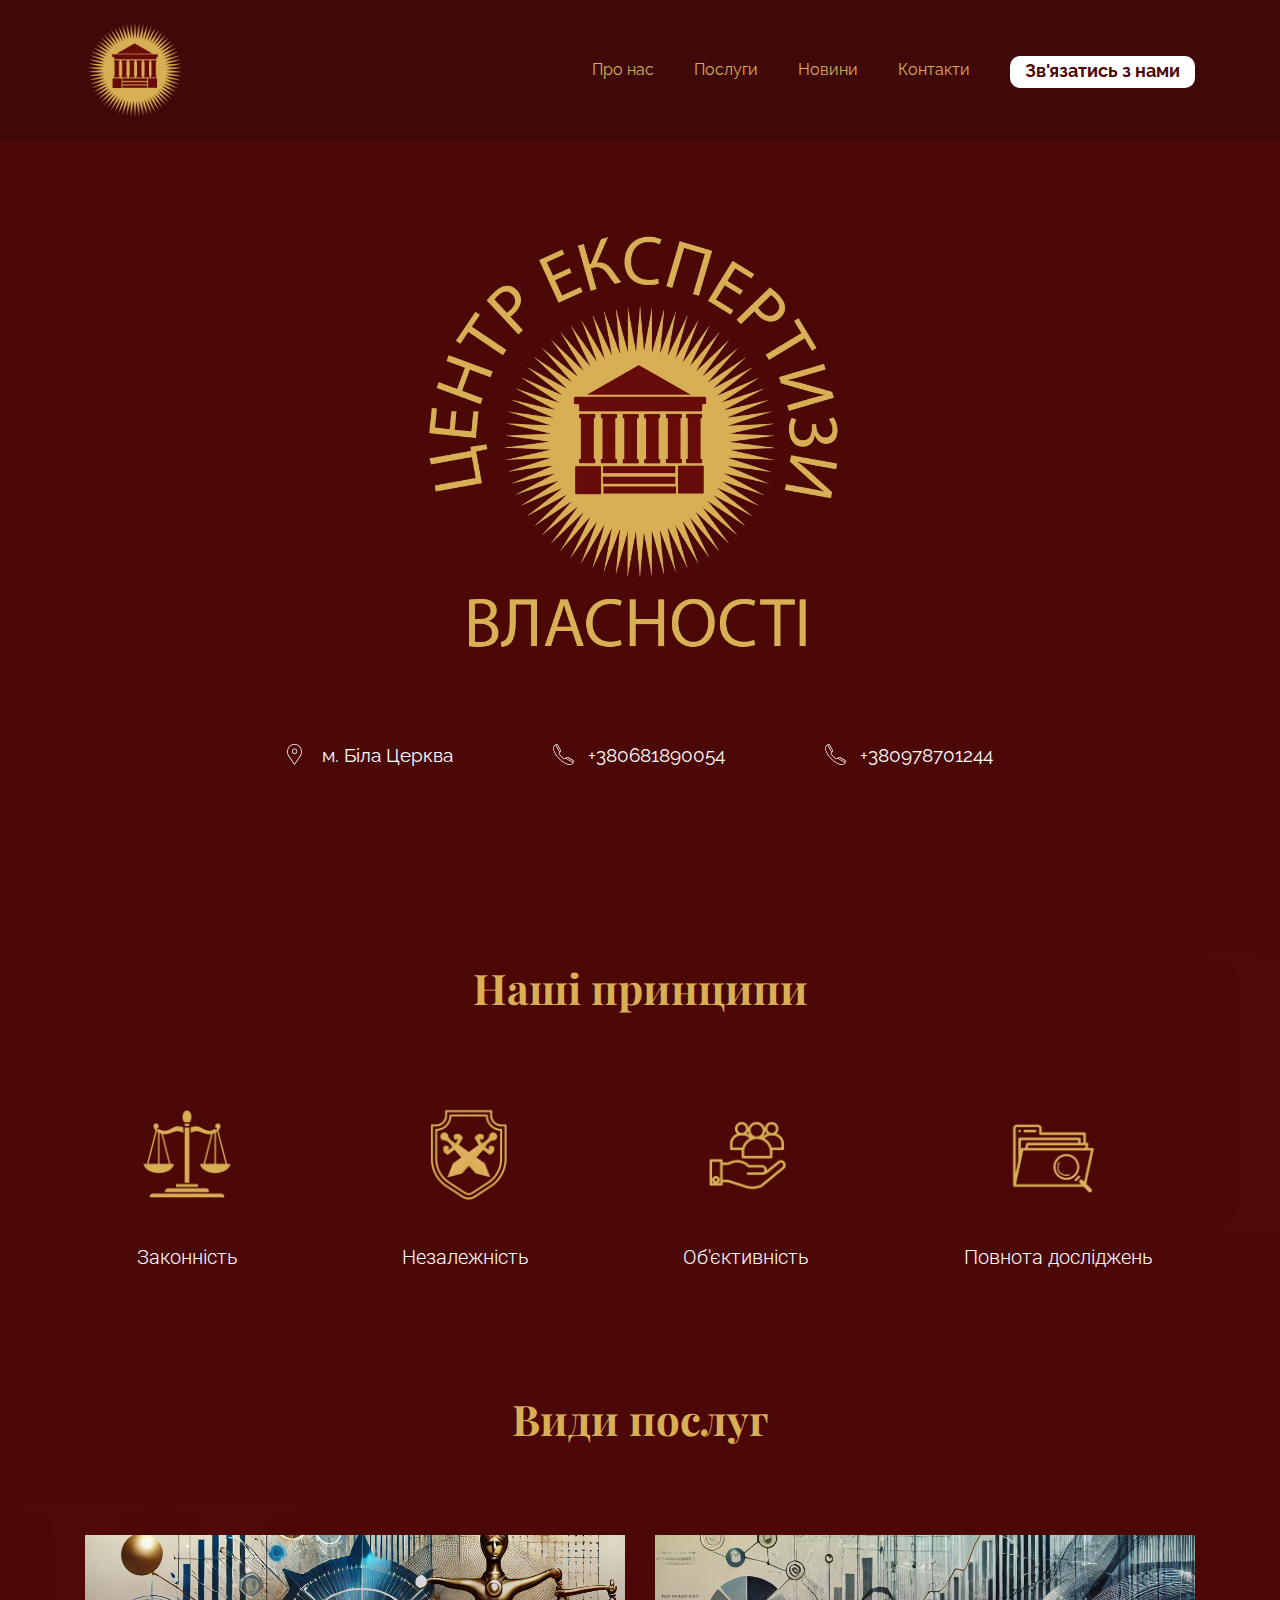
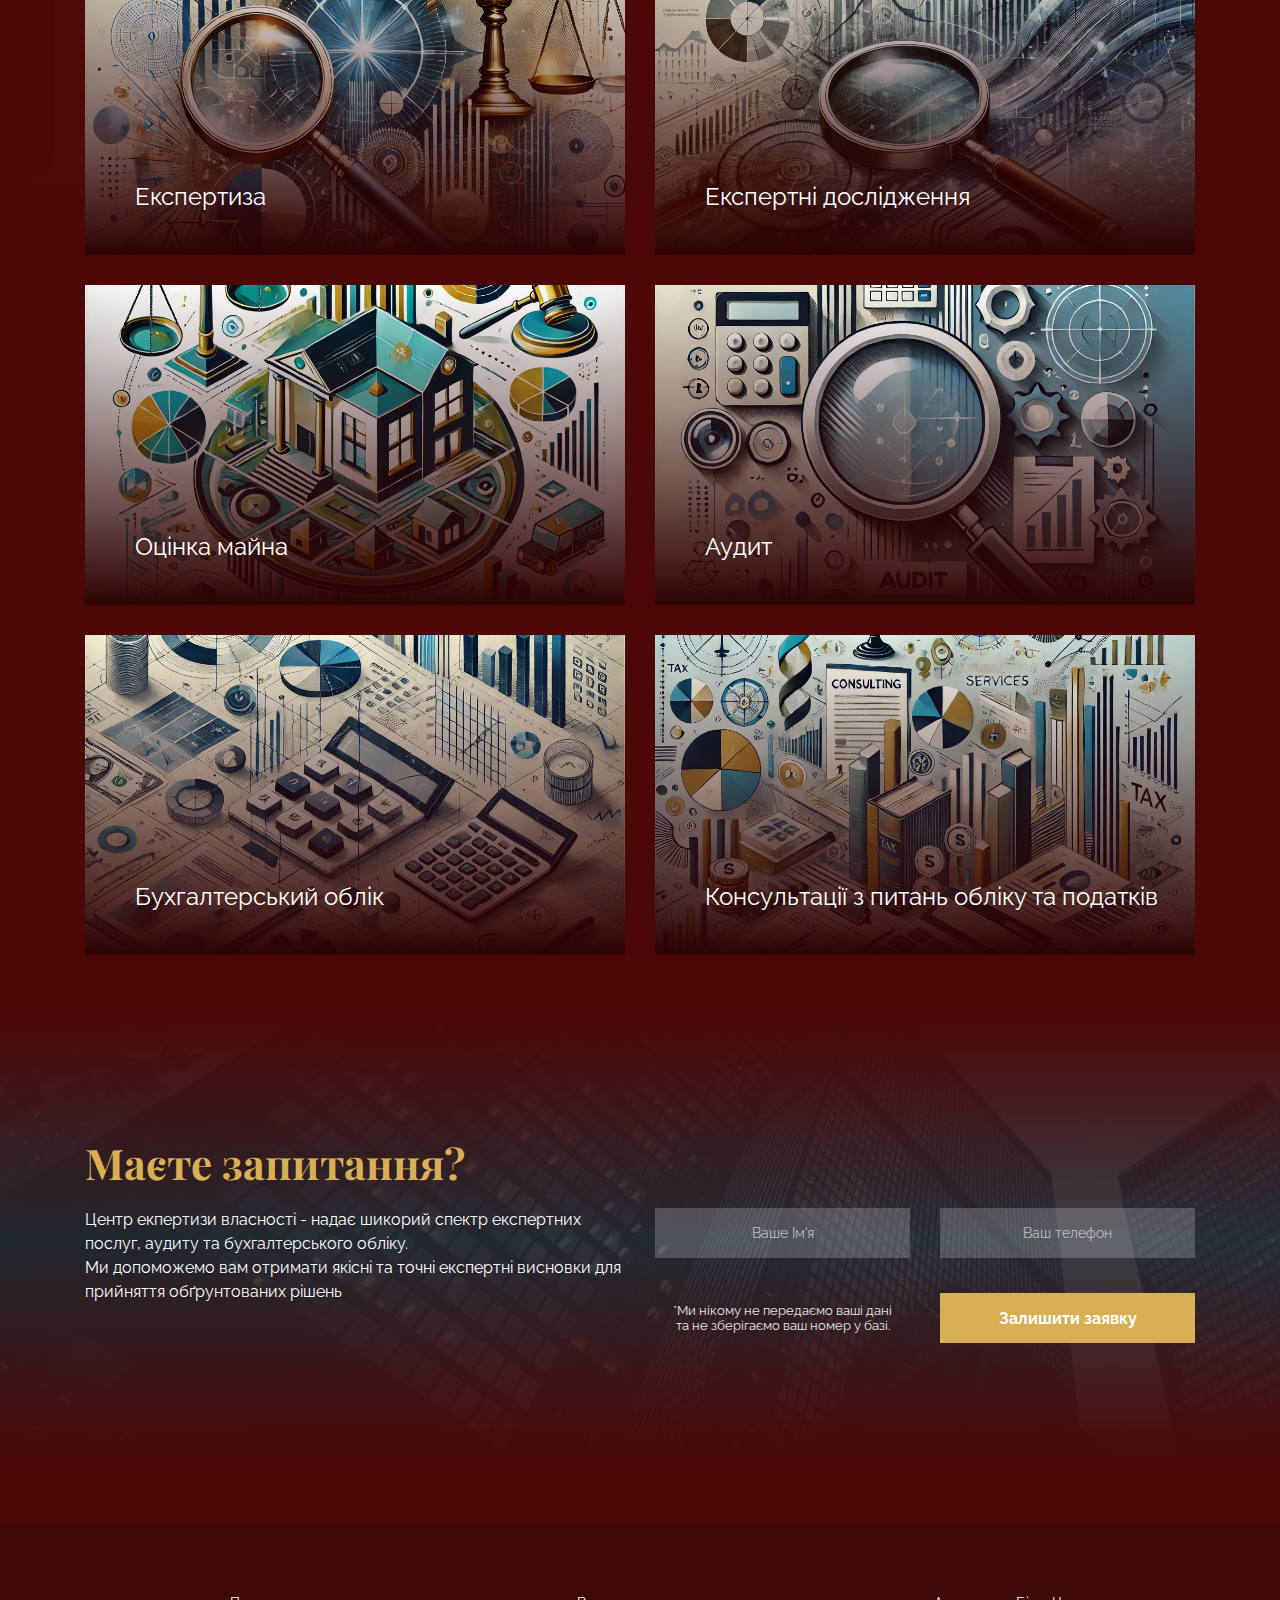
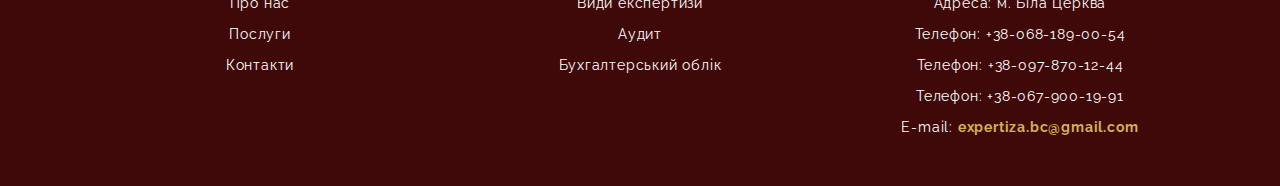
<file: index.html>
<!DOCTYPE html>
<html lang="en">

<head>
    <meta charset="UTF-8">
    <meta http-equiv="X-UA-Compatible" content="IE=edge">
    <meta name="viewport" content="width=device-width, initial-scale=1.0">
    <title>Центр екпертизи власності</title>
    <link rel="stylesheet" href="./css/main.css">
</head>

<body>
    <header class="header">
        <div class="header__top">
            <div class="container">
                <div class="header__top-content">
                    <div class="logo_block">
                        <a href="#">
                            <img class="logo" src="./img/logo-svg.svg" alt="Центр експертизи власності">
                        </a>
                        <div class="inner_logo">
                            <span>Центр</span>
                            <span>Експертизи</span>
                            <span>Власності</span>
                        </div>
                    </div>
                    <div class="header__top-nav">
                        <nav class="nav">
                            <ul class="nav-list">
                                <li class="nav__list-item">
                                    <a href="./about_us.html" class="nav__list-link">
                                        <span class="nav__list-link--styled">Про нас</span>
                                    </a>
                                </li>
                                <li class="nav__list-item">
                                    <a href="./poslugy.html" class="nav__list-link">
                                        <span class="nav__list-link--styled">Послуги</span>
                                    </a>
                                </li>
                                <li class="nav__list-item">
                                    <a href="./news.html" class="nav__list-link">
                                        <span class="nav__list-link--styled">Новини</span>
                                    </a>
                                </li>
                                <li class="nav__list-item">
                                    <a href="./contacts.html" class="nav__list-link">
                                        <span class="nav__list-link--styled">Контакти</span>
                                    </a>
                                </li>
                                <li class="nav__list-item">
                                    <a href="#contact" class="nav__list-link contact">
                                        <span class="nav__list-link--styled">Зв'язатись з нами</span>
                                    </a>
                                </li>
                            </ul>
                        </nav>
                    </div>

                    <div class="header__nav-btn">
                        <button class="nav-icon-btn">
                            <div class="nav-icon"></div>
                        </button>
                    </div>
                </div>
            </div>
        </div>
        <div class="header__title">
            <div class="container">
                <img src="./img/nheader.png" alt="" class="header__img">
            </div>
        </div>
        <div class="header__footer">
            <div class="container">
                <div class="header__footer-link">
                    <a href="#map" class="icon icon--location">
                        <span class="footer-link--styled">м. Біла Церква</span>

                    </a>
                    <a href="tel:+380681890054" class="icon icon--tel">
                        <span class="footer-link--styled">+380681890054</span></a>
                    <a href="tel:+380978701244" class="icon icon--tel">
                        <span class="footer-link--styled">+380978701244</span></a>
                </div>
            </div>
        </div>
    </header>
    <main class="main">
        <section class="benefits">
            <div class="container">
                <h2 class="benefits__title title">
                    Наші принципи
                </h2>
                <div class="benefits_content">
                    <div class="benefits_content-item">
                        <img src="./img/services/judje.png" alt="" class="benefits__item-img">
                        <p class="benefits__item-text">Законність</p>
                    </div>
                    <div class="benefits_content-item">
                        <img src="./img/services/shield1.png" alt="" class="benefits__item-img">
                        <p class="benefits__item-text">Незалежність</p>
                    </div>
                    <div class="benefits_content-item">
                        <img src="./img/services/pop.png" alt="" class="benefits__item-img">
                        <p class="benefits__item-text">Об'єктивність</p>
                    </div>
                    <div class="benefits_content-item">
                        <img src="./img/services/folder.png" alt="" class="benefits__item-img">
                        <p class="benefits__item-text">Повнота досліджень</p>
                    </div>

                </div>
            </div>
        </section>
        <section class="services">
            <div class="container">
                <h2 class="services__title title">
                    Види послуг
                </h2>
                <div class="services__cards">
                    <a href="./poslugy.html" class="card">
                        <img class="card__img" src="./img/appart/expertiza.jpg" alt="">
                        <h3 class="card__text">Експертиза</h3>
                    </a>
                    <a href="./poslugy.html#doslid" class="card">
                        <img class="card__img" src="./img/appart/ex-dos.jpg" alt="">
                        <h3 class="card__text">Експертні дослідження</h3>
                    </a>
                    <a href="./poslugy.html#tovar" class="card">
                        <img class="card__img" src="./img/appart/oc-mayno.jpg" alt="">
                        <h3 class="card__text">Оцінка майна</h3>
                    </a>
                    <a href="./poslugy.html#audit" class="card">
                        <img class="card__img" src="./img/appart/audit.jpg" alt="">
                        <h3 class="card__text">Аудит</h3>
                    </a>
                    <a href="./poslugy.html#oblik" class="card">
                        <img class="card__img" src="./img/appart/buh.jpg" alt="">
                        <h3 class="card__text">Бухгалтерський облік</h3>
                    </a>
                    <a href="./poslugy.html#consultation" class="card">
                        <img class="card__img" src="./img/appart/tax.jpg" alt="">
                        <h3 class="card__text">Консультації з питань обліку та податків</h3>
                    </a>
                </div>
            </div>
        </section>
        <section id="contact" class="cta">
            <div class="container">
                <h2 class="cta__title title">
                    Маєте запитання?
                </h2>
                <div class="cta__wrapper">
                    <div class="cta__text">Центр екпертизи власності - надає шикорий спектр експертних послуг,
                        аудиту та бухгалтерського обліку.<br>
                        Ми допоможемо вам отримати якісні та точні експертні висновки для прийняття обґрунтованих рішень
                    </div>
                    <form id="google-form" class="cta__form form">
                        <input type="text" name="name" class="form__input" placeholder="Ваше Ім'я" autocomplete="off"
                            required>
                        <input type="tel" name="phone" class="form__input" placeholder="Ваш телефон" autocomplete="off"
                            required>

                        <p class="form__privacy form__privacy--bottom">
                            *Ми нікому не передаємо ваші дані <br> та не зберігаємо ваш номер у базі.
                        </p>

                        <button type="submit" class="form__btn">Залишити заявку</button>
                    </form>
                    <div id="success-modal" class="modal" style="display: none;">
                        <div class="modal-content">
                            <p>Заявка успішно відправлена!</p>
                            <button id="close-modal">X</button>
                        </div>
                    </div>
                </div>
            </div>
        </section>
    </main>
    <footer class="footer">
        <div class="container">
            <div class="footer_content">
                <div class="footer__nav">
                    <nav>
                        <ul class="footer-nav__list">
                            <li class="footer-nav__list-item"><a href="./about_us.html"
                                    class="footer-nav__list-link">Про
                                    нас</a>
                            </li>
                            <li class="footer-nav__list-item"><a href="./poslugy.html"
                                    class="footer-nav__list-link">Послуги</a></li>
                            <li class="footer-nav__list-item"><a href="./contacts.html"
                                    class="footer-nav__list-link">Контакти</a>
                            </li>
                        </ul>
                    </nav>
                </div>
                <div class="footer__nav">
                    <nav>
                        <ul class="footer-nav__list">
                            <li class="footer-nav__list-item"><a href="./poslugy.html"
                                    class="footer-nav__list-link">Види
                                    експертизи</a></li>
                            <li class="footer-nav__list-item"><a href="./poslugy.html#audit"
                                    class="footer-nav__list-link">Аудит</a>
                            </li>
                            <li class="footer-nav__list-item"><a href="./poslugy.html#oblik"
                                    class="footer-nav__list-link">Бухгалтерський
                                    облік</a></li>
                        </ul>
                    </nav>
                </div>
                <div class="footer__address">
                    <ul class="footer-nav__list">
                        <li class="footer-nav__list-item">Адреса: м. Біла Церква</li>
                        <li class="footer-nav__list-item"><a href="tel:+380681890054"
                                class="footer-nav__list-link">Телефон: +38-068-189-00-54</a></li>
                        <li class="footer-nav__list-item"><a href="tel:+380978701244"
                                class="footer-nav__list-link">Телефон: +38-097-870-12-44</a></li>
                        <li class="footer-nav__list-item"><a href="tel:+380679001991"
                                class="footer-nav__list-link">Телефон: +38-067-900-19-91</a></li>
                        <li>E-mail: <a class="link-email"
                                href="mailto:expertiza.bc@gmail.com">expertiza.bc@gmail.com</a></li>
                    </ul>
                </div>
            </div>
        </div>
    </footer>

    <script src="./libs/phoneMask/mask.js"></script>
    <script src="./libs/phoneMask/mask_list.js"></script>
    <script src="./libs/jquery/jquery.min.js"></script>
    <script src="./js/main.js"></script>
</body>

</html>
</file>
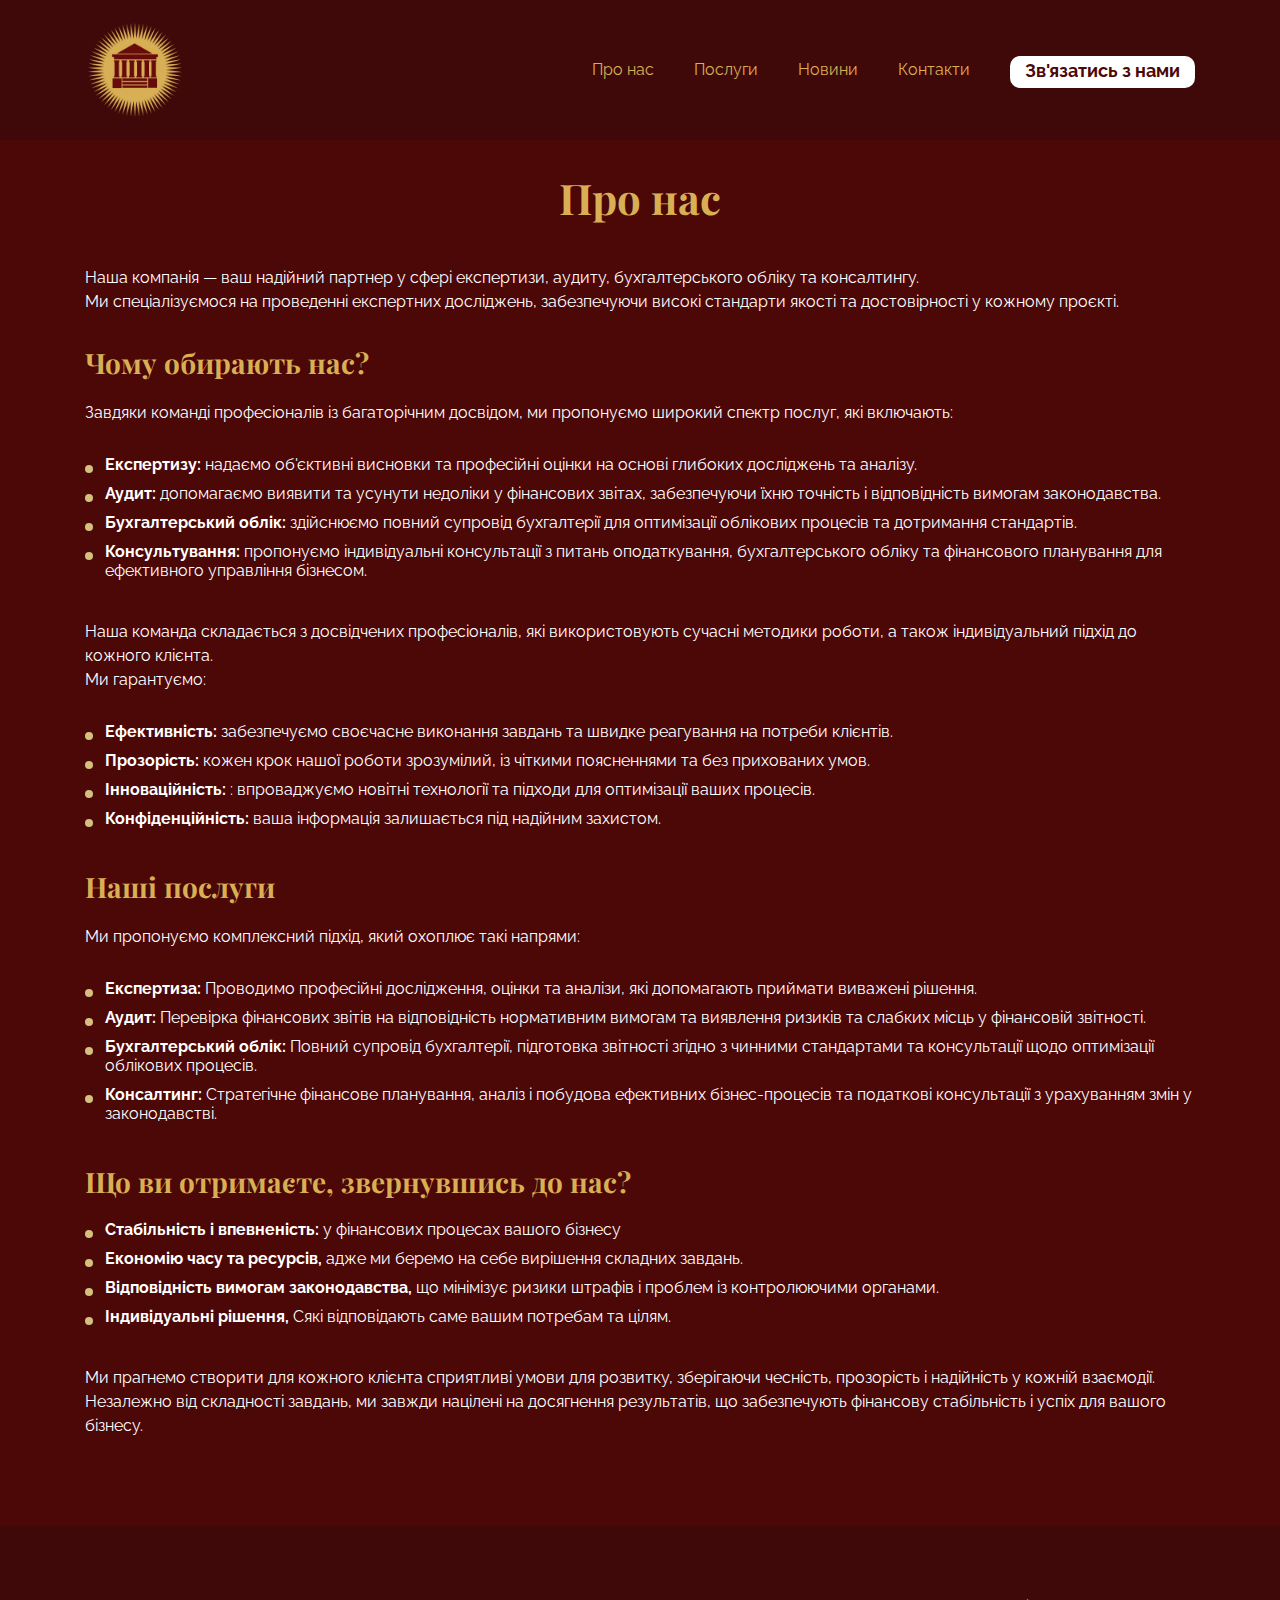
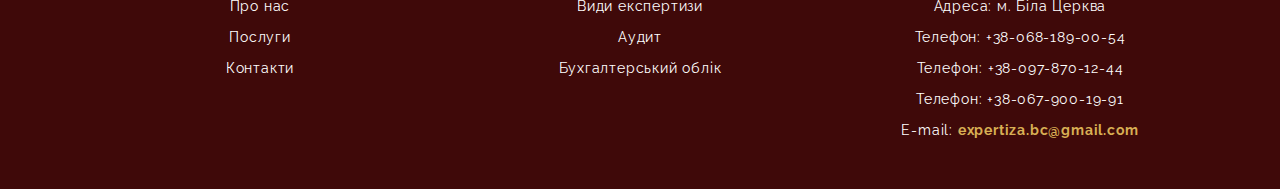
<file: about_us.html>
<!DOCTYPE html>
<html lang="en">

<head>
    <meta charset="UTF-8">
    <meta http-equiv="X-UA-Compatible" content="IE=edge">
    <meta name="viewport" content="width=device-width, initial-scale=1.0">
    <title>Центр екпертизи власності</title>
    <link rel="stylesheet" href="./css/main.css">
</head>

<body>
    <header class="header__secodary">
        <div class="header__top">
            <div class="container">
                <div class="header__top-content">
                    <div class="logo_block">
                        <a href="./index.html">
                            <img class="logo" src="./img/logo-svg.svg" alt="Центр експертизи власності">
                        </a>
                        <div class="inner_logo">
                            <span>Центр</span>
                            <span>Експертизи</span>
                            <span>Власності</span>
                        </div>
                    </div>
                    <div class="header__top-nav">
                        <nav class="nav">
                            <ul class="nav-list">
                                <li class="nav__list-item">
                                    <a href="#" class="nav__list-link">
                                        <span class="nav__list-link--styled">Про нас</span>
                                    </a>
                                </li>
                                <li class="nav__list-item">
                                    <a href="./poslugy.html" class="nav__list-link">
                                        <span class="nav__list-link--styled">Послуги</span>
                                    </a>
                                </li>
                                <li class="nav__list-item">
                                    <a href="./news.html" class="nav__list-link">
                                        <span class="nav__list-link--styled">Новини</span>
                                    </a>
                                </li>
                                <li class="nav__list-item">
                                    <a href="./contacts.html" class="nav__list-link">
                                        <span class="nav__list-link--styled">Контакти</span>
                                    </a>
                                </li>
                                <li class="nav__list-item">
                                    <a href="./index.html#contact" class="nav__list-link contact">
                                        <span class="nav__list-link--styled">Зв'язатись з нами</span>
                                    </a>
                                </li>
                            </ul>
                        </nav>
                    </div>

                    <div class="header__nav-btn">
                        <button class="nav-icon-btn">
                            <div class="nav-icon"></div>
                        </button>
                    </div>
                </div>
            </div>
        </div>
    </header>
    <main class="main">
        <section class="about_us">
            <div class="container">
                <h2 class="about_us__title title">
                    Про нас
                </h2>
                <p class="about_us__text">
                    Наша компанія — ваш надійний партнер у сфері експертизи, аудиту, бухгалтерського обліку та
                    консалтингу.
                    <br>
                    Ми спеціалізуємося на проведенні експертних досліджень, забезпечуючи високі стандарти якості та
                    достовірності у кожному проєкті.
                </p>
                <h3 class="about_us__subtitle subtitle">
                    Чому обирають нас?
                </h3>
                <p class="about_us__text">
                    Завдяки команді професіоналів із багаторічним досвідом, ми пропонуємо широкий спектр
                    послуг, які включають:
                </p>
                <ul class="about_us__list">
                    <li class="about_us__list-item"><b>Експертизу:</b> надаємо об'єктивні висновки та професійні
                        оцінки
                        на основі глибоких досліджень та аналізу.</li>
                    <li class="about_us__list-item"><b>Аудит:</b> допомагаємо виявити та усунути недоліки у
                        фінансових
                        звітах, забезпечуючи їхню точність і відповідність вимогам законодавства.</li>
                    <li class="about_us__list-item"><b>Бухгалтерський облік:</b> здійснюємо повний супровід
                        бухгалтерії
                        для оптимізації облікових процесів та дотримання стандартів.</li>
                    <li class="about_us__list-item"><b>Консультування:</b> пропонуємо індивідуальні консультації з
                        питань оподаткування, бухгалтерського обліку та фінансового планування для ефективного
                        управління бізнесом.</li>
                </ul>
                <p class="about_us__text">
                    Наша команда складається з досвідчених професіоналів, які використовують сучасні методики роботи, а
                    також індивідуальний підхід до кожного клієнта.<br>
                    Ми гарантуємо:
                </p>
                <ul class="about_us__list">
                    <li class="about_us__list-item"><b>Ефективність:</b>
                        забезпечуємо своєчасне виконання завдань та швидке реагування на потреби клієнтів.</li>
                    <li class="about_us__list-item"><b>Прозорість:</b>
                        кожен крок нашої роботи зрозумілий, із чіткими поясненнями та без прихованих умов.</li>
                    <li class="about_us__list-item"><b>Інноваційність:</b>
                        : впроваджуємо новітні технології та підходи для оптимізації ваших процесів.</li>
                    <li class="about_us__list-item"><b>Конфіденційність:</b> ваша інформація залишається під надійним
                        захистом.</li>
                </ul>


                <h3 class="about_us__subtitle subtitle">
                    Наші послуги
                </h3>
                <p class="about_us__text">
                    Ми пропонуємо комплексний підхід, який охоплює такі напрями:
                </p>
                <ul class="about_us__list">
                    <li class="about_us__list-item"><b>Експертиза:</b>
                        Проводимо професійні дослідження, оцінки та аналізи, які допомагають приймати виважені рішення.
                    </li>
                    <li class="about_us__list-item"><b>Аудит:</b>
                        Перевірка фінансових звітів на відповідність нормативним вимогам та виявлення ризиків та слабких
                        місць у фінансовій звітності.</li>
                    <li class="about_us__list-item"><b>Бухгалтерський облік:</b>
                        Повний супровід бухгалтерії, підготовка звітності згідно з чинними стандартами та консультації
                        щодо оптимізації облікових процесів.</li>
                    <li class="about_us__list-item"><b>Консалтинг:</b>
                        Стратегічне фінансове планування, аналіз і побудова ефективних бізнес-процесів та податкові
                        консультації з урахуванням змін у законодавстві.
                    </li>
                </ul>

                <h3 class="about_us__subtitle subtitle">
                    Що ви отримаєте, звернувшись до нас?
                </h3>

                <ul class="about_us__list">
                    <li class="about_us__list-item"><b>Стабільність і впевненість:</b>
                        у фінансових процесах вашого бізнесу
                    </li>
                    <li class="about_us__list-item"><b>Економію часу та ресурсів,</b>
                        адже ми беремо на себе вирішення складних завдань.</li>
                    <li class="about_us__list-item"><b>Відповідність вимогам законодавства,</b>
                        що мінімізує ризики штрафів і проблем із контролюючими органами.</li>
                    <li class="about_us__list-item"><b>Індивідуальні рішення,</b>
                        Сякі відповідають саме вашим потребам та цілям.
                    </li>
                </ul>
                <p class="about_us__text">
                    Ми прагнемо створити для кожного клієнта сприятливі умови для розвитку, зберігаючи чесність,
                    прозорість і надійність у кожній взаємодії. Незалежно від складності завдань, ми завжди націлені на
                    досягнення результатів, що забезпечують фінансову стабільність і успіх для вашого бізнесу.
                </p>
            </div>
        </section>

    </main>
    <footer class="footer">
        <div class="container">
            <div class="footer_content">
                <div class="footer__nav">
                    <nav>
                        <ul class="footer-nav__list">
                            <li class="footer-nav__list-item"><a href="./about_us.html"
                                    class="footer-nav__list-link">Про
                                    нас</a>
                            </li>
                            <li class="footer-nav__list-item"><a href="./poslugy.html"
                                    class="footer-nav__list-link">Послуги</a></li>
                            <li class="footer-nav__list-item"><a href="./contacts.html"
                                    class="footer-nav__list-link">Контакти</a>
                            </li>
                        </ul>
                    </nav>
                </div>
                <div class="footer__nav">
                    <nav>
                        <ul class="footer-nav__list">
                            <li class="footer-nav__list-item"><a href="./poslugy.html"
                                    class="footer-nav__list-link">Види
                                    експертизи</a></li>
                            <li class="footer-nav__list-item"><a href="./poslugy.html#audit"
                                    class="footer-nav__list-link">Аудит</a>
                            </li>
                            <li class="footer-nav__list-item"><a href="./poslugy.html#oblik"
                                    class="footer-nav__list-link">Бухгалтерський
                                    облік</a></li>
                        </ul>
                    </nav>
                </div>
                <div class="footer__address">
                    <ul class="footer-nav__list">
                        <li class="footer-nav__list-item">Адреса: м. Біла Церква</li>
                        <li class="footer-nav__list-item"><a href="tel:+380681890054"
                                class="footer-nav__list-link">Телефон: +38-068-189-00-54</a></li>
                        <li class="footer-nav__list-item"><a href="tel:+380978701244"
                                class="footer-nav__list-link">Телефон: +38-097-870-12-44</a></li>
                        <li class="footer-nav__list-item"><a href="tel:+380679001991"
                                class="footer-nav__list-link">Телефон: +38-067-900-19-91</a></li>
                        <li>E-mail: <a class="link-email"
                                href="mailto:expertiza.bc@gmail.com">expertiza.bc@gmail.com</a></li>
                    </ul>
                </div>
            </div>
        </div>
    </footer>
    <script src="./libs/phoneMask/mask.js"></script>
    <script src="./libs/phoneMask/mask_list.js"></script>
    <script src="./libs/jquery/jquery.min.js"></script>
    <script src="./js/main.js"></script>
</body>

</html>
</file>
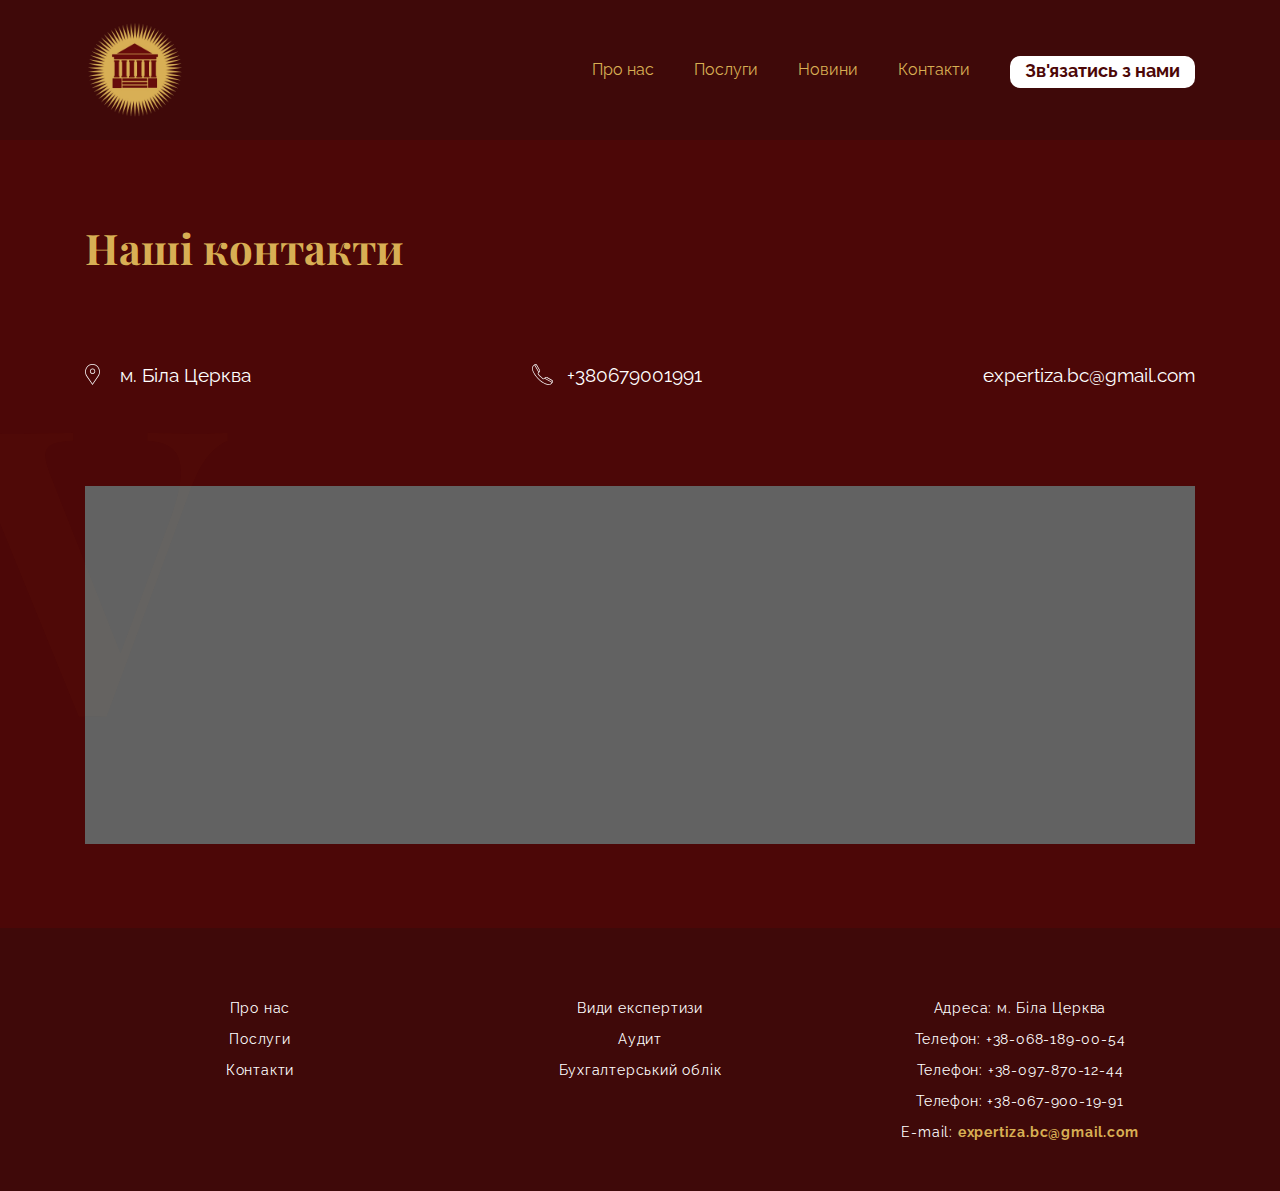
<file: contacts.html>
<!DOCTYPE html>
<html lang="en">

<head>
    <meta charset="UTF-8">
    <meta http-equiv="X-UA-Compatible" content="IE=edge">
    <meta name="viewport" content="width=device-width, initial-scale=1.0">
    <title>Центр екпертизи власності</title>
    <link rel="stylesheet" href="./css/main.css">
</head>

<body>
    <header class="header__secodary">
        <div class="header__top">
            <div class="container">
                <div class="header__top-content">
                    <div class="logo_block">
                        <a href="./index.html">
                            <img class="logo" src="./img/logo-svg.svg" alt="Центр експертизи власності">
                        </a>
                        <div class="inner_logo">
                            <span>Центр</span>
                            <span>Експертизи</span>
                            <span>Власності</span>
                        </div>
                    </div>
                    <div class="header__top-nav">
                        <nav class="nav">
                            <ul class="nav-list">
                                <li class="nav__list-item">
                                    <a href="./about_us.html" class="nav__list-link">
                                        <span class="nav__list-link--styled">Про нас</span>
                                    </a>
                                </li>
                                <li class="nav__list-item">
                                    <a href="./poslugy.html" class="nav__list-link">
                                        <span class="nav__list-link--styled">Послуги</span>
                                    </a>
                                </li>
                                <li class="nav__list-item">
                                    <a href="./news.html" class="nav__list-link">
                                        <span class="nav__list-link--styled">Новини</span>
                                    </a>
                                </li>
                                <li class="nav__list-item">
                                    <a href="#" class="nav__list-link">
                                        <span class="nav__list-link--styled">Контакти</span>
                                    </a>
                                </li>
                                <li class="nav__list-item">
                                    <a href="./index.html#contact" class="nav__list-link contact">
                                        <span class="nav__list-link--styled">Зв'язатись з нами</span>
                                    </a>
                                </li>
                            </ul>
                        </nav>
                    </div>

                    <div class="header__nav-btn">
                        <button class="nav-icon-btn">
                            <div class="nav-icon"></div>
                        </button>
                    </div>
                </div>
            </div>
        </div>
    </header>
    <main class="main">
        <section class="section-map">
            <div class="container">
                <h2 class="map__title title">Наші контакти</h2>
                <div class="map__contact">
                    <a href="#map" class="icon icon--location">
                        <span class="footer-link--styled">м. Біла Церква</span>
                    </a>
                    <a href="tel:+380679001991" class="icon icon--tel">
                        <span class="footer-link--styled">+380679001991</span>
                    </a>
                    <a href="mailto:expertiza.bc@gmail.com">
                        <span class="footer-link--styled">expertiza.bc@gmail.com</span>
                    </a>
                </div>
                <div class="map__google-map">
                    <iframe
                        src="https://www.google.com/maps/embed?pb=!1m14!1m12!1m3!1d59941.26082048112!2d30.111116096165922!3d49.79658969181661!2m3!1f0!2f0!3f0!3m2!1i1024!2i768!4f13.1!5e1!3m2!1sru!2sua!4v1732527720872!5m2!1sru!2sua"
                        style="border:0;" allowfullscreen="" loading="lazy" referrerpolicy="no-referrer-when-downgrade"
                        class="map"></iframe>
                </div>
            </div>
        </section>
    </main>
    <footer class="footer">
        <div class="container">
            <div class="footer_content">
                <div class="footer__nav">
                    <nav>
                        <ul class="footer-nav__list">
                            <li class="footer-nav__list-item"><a href="./about_us.html"
                                    class="footer-nav__list-link">Про
                                    нас</a>
                            </li>
                            <li class="footer-nav__list-item"><a href="./poslugy.html"
                                    class="footer-nav__list-link">Послуги</a></li>
                            <li class="footer-nav__list-item"><a href="./contacts.html"
                                    class="footer-nav__list-link">Контакти</a>
                            </li>
                        </ul>
                    </nav>
                </div>
                <div class="footer__nav">
                    <nav>
                        <ul class="footer-nav__list">
                            <li class="footer-nav__list-item"><a href="./poslugy.html"
                                    class="footer-nav__list-link">Види
                                    експертизи</a></li>
                            <li class="footer-nav__list-item"><a href="./poslugy.html#audit"
                                    class="footer-nav__list-link">Аудит</a>
                            </li>
                            <li class="footer-nav__list-item"><a href="./poslugy.html#oblik"
                                    class="footer-nav__list-link">Бухгалтерський
                                    облік</a></li>
                        </ul>
                    </nav>
                </div>
                <div class="footer__address">
                    <ul class="footer-nav__list">
                        <li class="footer-nav__list-item">Адреса: м. Біла Церква</li>
                        <li class="footer-nav__list-item"><a href="tel:+380681890054"
                                class="footer-nav__list-link">Телефон: +38-068-189-00-54</a></li>
                        <li class="footer-nav__list-item"><a href="tel:+380978701244"
                                class="footer-nav__list-link">Телефон: +38-097-870-12-44</a></li>
                        <li class="footer-nav__list-item"><a href="tel:+380679001991"
                                class="footer-nav__list-link">Телефон: +38-067-900-19-91</a></li>
                        <li>E-mail: <a class="link-email"
                                href="mailto:expertiza.bc@gmail.com">expertiza.bc@gmail.com</a></li>
                    </ul>
                </div>
            </div>
        </div>
    </footer>
    <script src="./libs/phoneMask/mask.js"></script>
    <script src="./libs/phoneMask/mask_list.js"></script>
    <script src="./libs/jquery/jquery.min.js"></script>
    <script src="./js/main.js"></script>
</body>

</html>
</file>
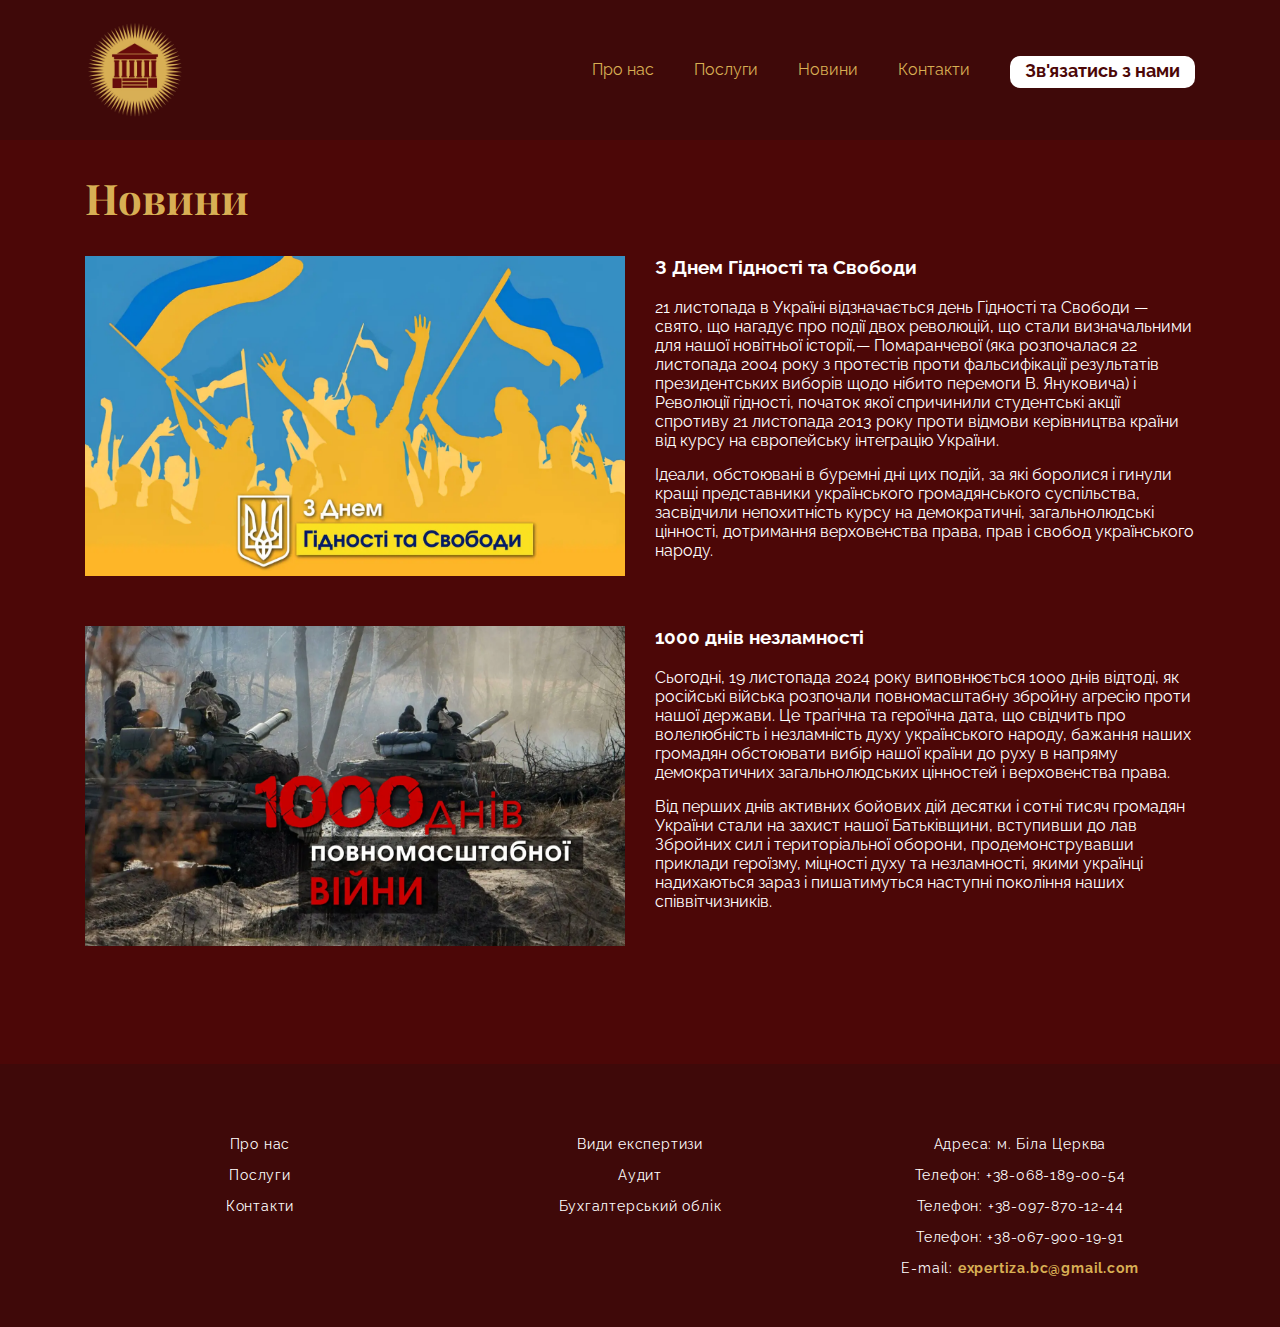
<file: news.html>
<!DOCTYPE html>
<html lang="en">

<head>
    <meta charset="UTF-8">
    <meta http-equiv="X-UA-Compatible" content="IE=edge">
    <meta name="viewport" content="width=device-width, initial-scale=1.0">
    <title>Центр екпертизи власності</title>
    <link rel="stylesheet" href="./css/main.css">
</head>

<body>
    <header class="header__secodary">
        <div class="header__top">
            <div class="container">
                <div class="header__top-content">
                    <div class="logo_block">
                        <a href="index.html">
                            <img class="logo" src="./img/logo-svg.svg" alt="Центр експертизи власності">
                        </a>
                        <div class="inner_logo">
                            <span>Центр</span>
                            <span>Експертизи</span>
                            <span>Власності</span>
                        </div>
                    </div>
                    <div class="header__top-nav">
                        <nav class="nav">
                            <ul class="nav-list">
                                <li class="nav__list-item">
                                    <a href="./about_us.html" class="nav__list-link">
                                        <span class="nav__list-link--styled">Про нас</span>
                                    </a>
                                </li>
                                <li class="nav__list-item">
                                    <a href="./poslugy.html" class="nav__list-link">
                                        <span class="nav__list-link--styled">Послуги</span>
                                    </a>
                                </li>
                                <li class="nav__list-item">
                                    <a href="#" class="nav__list-link">
                                        <span class="nav__list-link--styled">Новини</span>
                                    </a>
                                </li>
                                <li class="nav__list-item">
                                    <a href="./contacts.html" class="nav__list-link">
                                        <span class="nav__list-link--styled">Контакти</span>
                                    </a>
                                </li>
                                <li class="nav__list-item">
                                    <a href="./index.html#contact" class="nav__list-link contact">
                                        <span class="nav__list-link--styled">Зв'язатись з нами</span>
                                    </a>
                                </li>
                            </ul>
                        </nav>
                    </div>

                    <div class="header__nav-btn">
                        <button class="nav-icon-btn">
                            <div class="nav-icon"></div>
                        </button>
                    </div>
                </div>
            </div>
        </div>
    </header>
    <main class="main">
        <section class="news">
            <div class="container">
                <h1 class="news__title title">
                    Новини
                </h1>
                <div class="news__cards">
                    <div class="news__card">
                        <div class="news__card__image">
                            <img src="./img/21-11-2024.jpg" alt="Опис зображення">
                        </div>
                        <div class="news__card__text">
                            <h3 class="news__card__text--title">З Днем Гідності та Свободи</h3>
                            <p class="news__card__text--text">21 листопада в Україні відзначається день Гідності та
                                Свободи — свято, що нагадує про події двох революцій, що стали визначальними для нашої
                                новітньої історії,— Помаранчевої (яка розпочалася 22 листопада 2004 року з протестів
                                проти фальсифікації результатів президентських виборів щодо нібито перемоги В.
                                Януковича) і Революції гідності, початок якої спричинили студентські акції спротиву 21
                                листопада 2013 року проти відмови керівництва країни від курсу на європейську інтеграцію
                                України.</p>

                            <p class="news__card__text--text">Ідеали, обстоювані в буремні дні цих подій, за які
                                боролися і гинули кращі представники українського громадянського суспільства, засвідчили
                                непохитність курсу на демократичні, загальнолюдські цінності, дотримання верховенства
                                права, прав і свобод українського народу.</p>
                        </div>
                    </div>
                    <div class="news__card">
                        <div class="news__card__image">
                            <img src="./img/thos.jpg" alt="Опис зображення">
                        </div>
                        <div class="news__card__text">
                            <h3 class="news__card__text--title">1000 днів незламності</h3>
                            <p class="news__card__text--text">Сьогодні, 19 листопада 2024 року виповнюється 1000 днів
                                відтоді, як російські війська розпочали повномасштабну збройну агресію проти нашої
                                держави. Це трагічна та героїчна дата, що свідчить про волелюбність і незламність духу
                                українського народу, бажання наших громадян обстоювати вибір нашої країни до руху в
                                напряму демократичних загальнолюдських цінностей і верховенства права.</p>

                            <p class="news__card__text--text">Від перших днів активних бойових дій десятки і сотні тисяч
                                громадян України стали на захист нашої Батьківщини,
                                вступивши до лав Збройних сил і територіальної оборони, продемонструвавши приклади
                                героїзму, міцності духу та незламності, якими українці надихаються зараз і пишатимуться
                                наступні покоління наших співвітчизників.</p>
                        </div>
                    </div>
                </div>
        </section>
    </main>
    <footer class="footer">
        <div class="container">
            <div class="footer_content">
                <div class="footer__nav">
                    <nav>
                        <ul class="footer-nav__list">
                            <li class="footer-nav__list-item"><a href="./about_us.html"
                                    class="footer-nav__list-link">Про
                                    нас</a>
                            </li>
                            <li class="footer-nav__list-item"><a href="./poslugy.html"
                                    class="footer-nav__list-link">Послуги</a></li>
                            <li class="footer-nav__list-item"><a href="./contacts.html"
                                    class="footer-nav__list-link">Контакти</a>
                            </li>
                        </ul>
                    </nav>
                </div>
                <div class="footer__nav">
                    <nav>
                        <ul class="footer-nav__list">
                            <li class="footer-nav__list-item"><a href="./poslugy.html"
                                    class="footer-nav__list-link">Види
                                    експертизи</a></li>
                            <li class="footer-nav__list-item"><a href="./poslugy.html#audit"
                                    class="footer-nav__list-link">Аудит</a>
                            </li>
                            <li class="footer-nav__list-item"><a href="./poslugy.html#oblik"
                                    class="footer-nav__list-link">Бухгалтерський
                                    облік</a></li>
                        </ul>
                    </nav>
                </div>
                <div class="footer__address">
                    <ul class="footer-nav__list">
                        <li class="footer-nav__list-item">Адреса: м. Біла Церква</li>
                        <li class="footer-nav__list-item"><a href="tel:+380681890054"
                                class="footer-nav__list-link">Телефон: +38-068-189-00-54</a></li>
                        <li class="footer-nav__list-item"><a href="tel:+380978701244"
                                class="footer-nav__list-link">Телефон: +38-097-870-12-44</a></li>
                        <li class="footer-nav__list-item"><a href="tel:+380679001991"
                                class="footer-nav__list-link">Телефон: +38-067-900-19-91</a></li>
                        <li>E-mail: <a class="link-email"
                                href="mailto:expertiza.bc@gmail.com">expertiza.bc@gmail.com</a></li>
                    </ul>
                </div>
            </div>
        </div>
    </footer>
    <script src="./libs/phoneMask/mask.js"></script>
    <script src="./libs/phoneMask/mask_list.js"></script>
    <script src="./libs/jquery/jquery.min.js"></script>
    <script src="./js/main.js"></script>
</body>

</html>
</file>
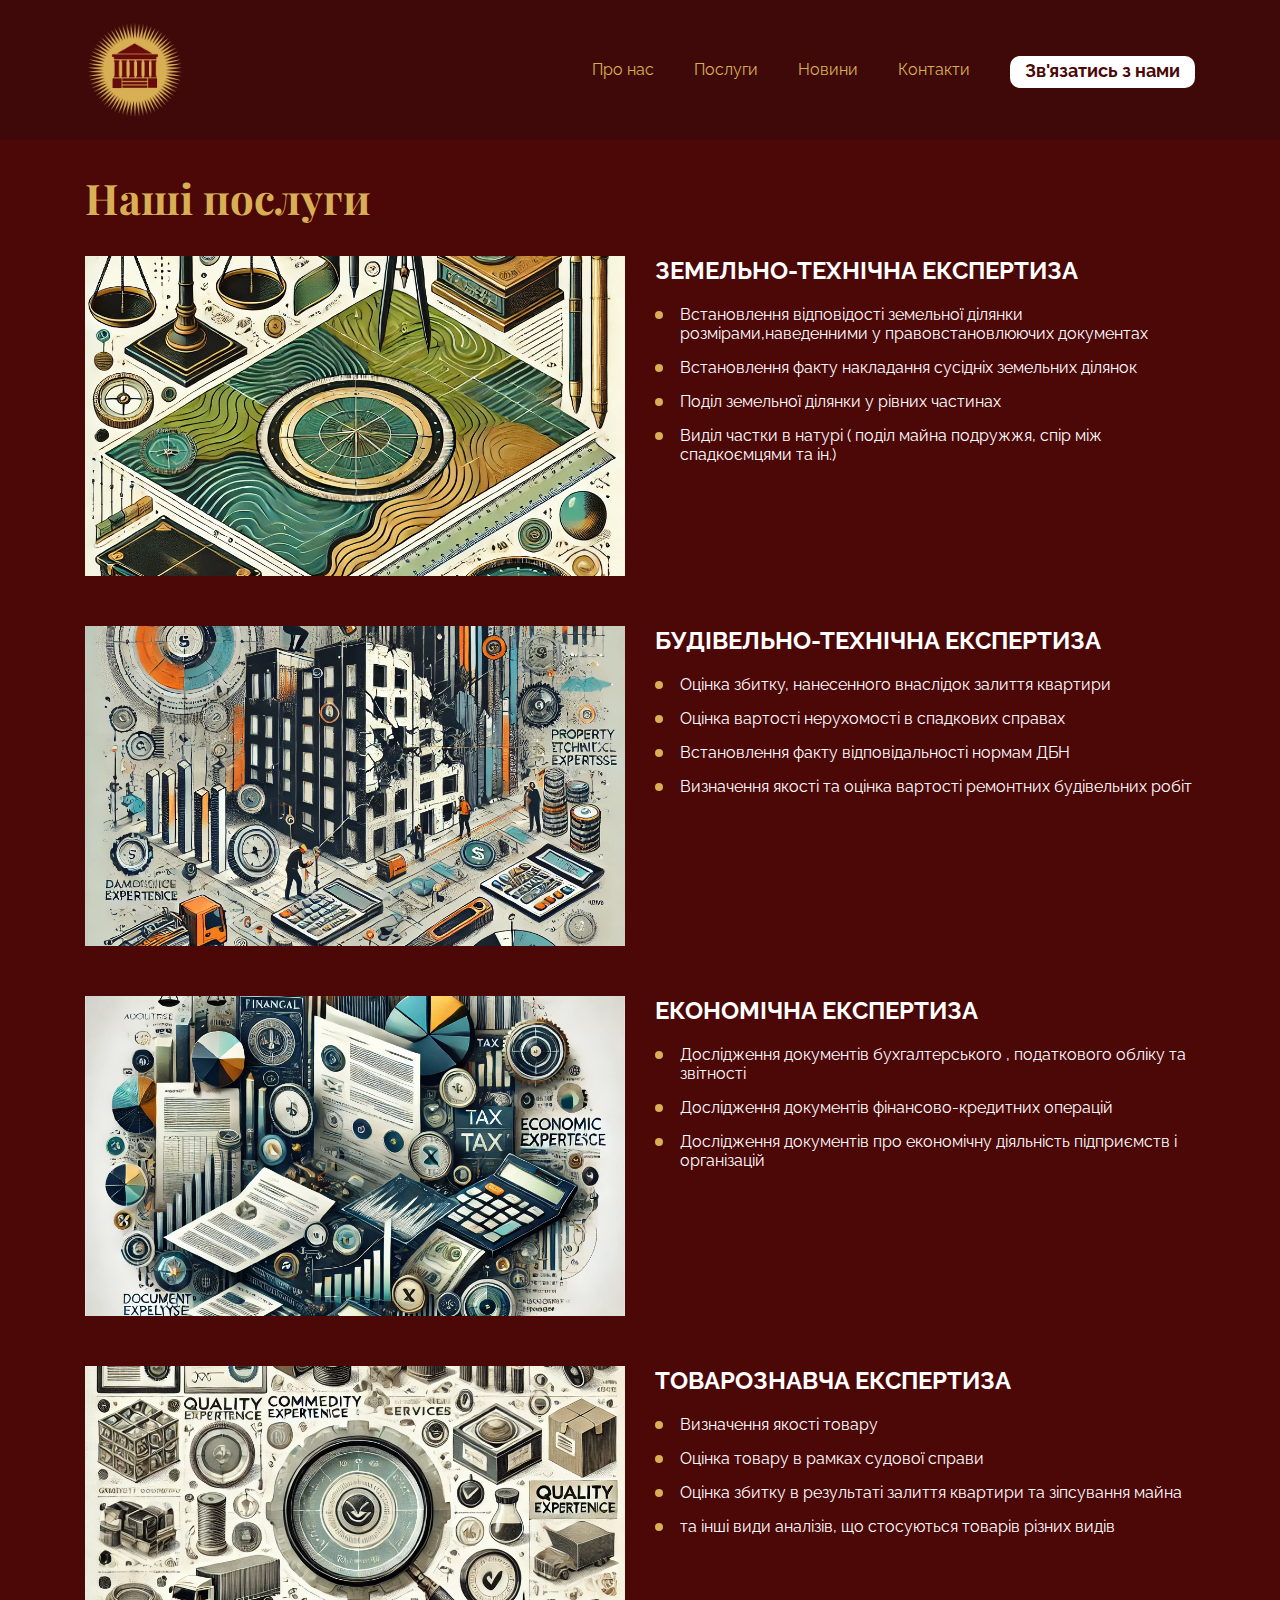
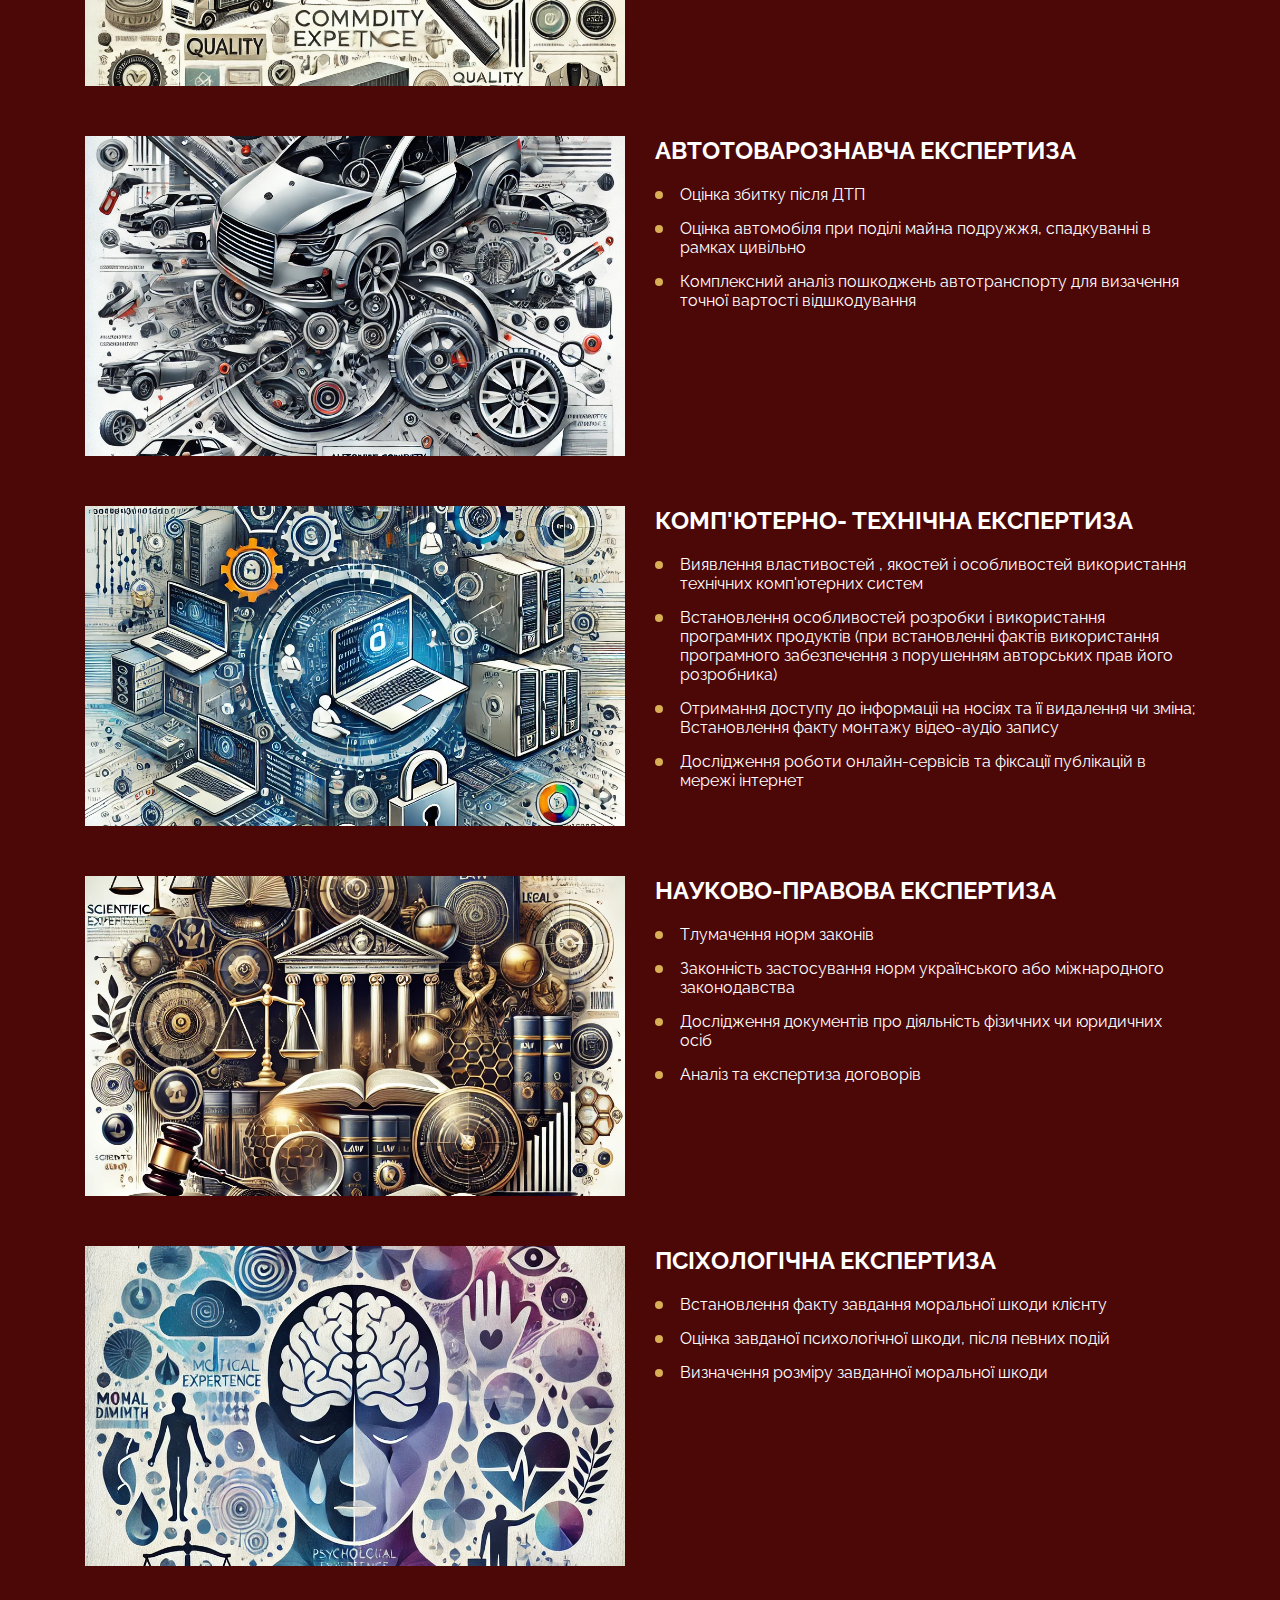
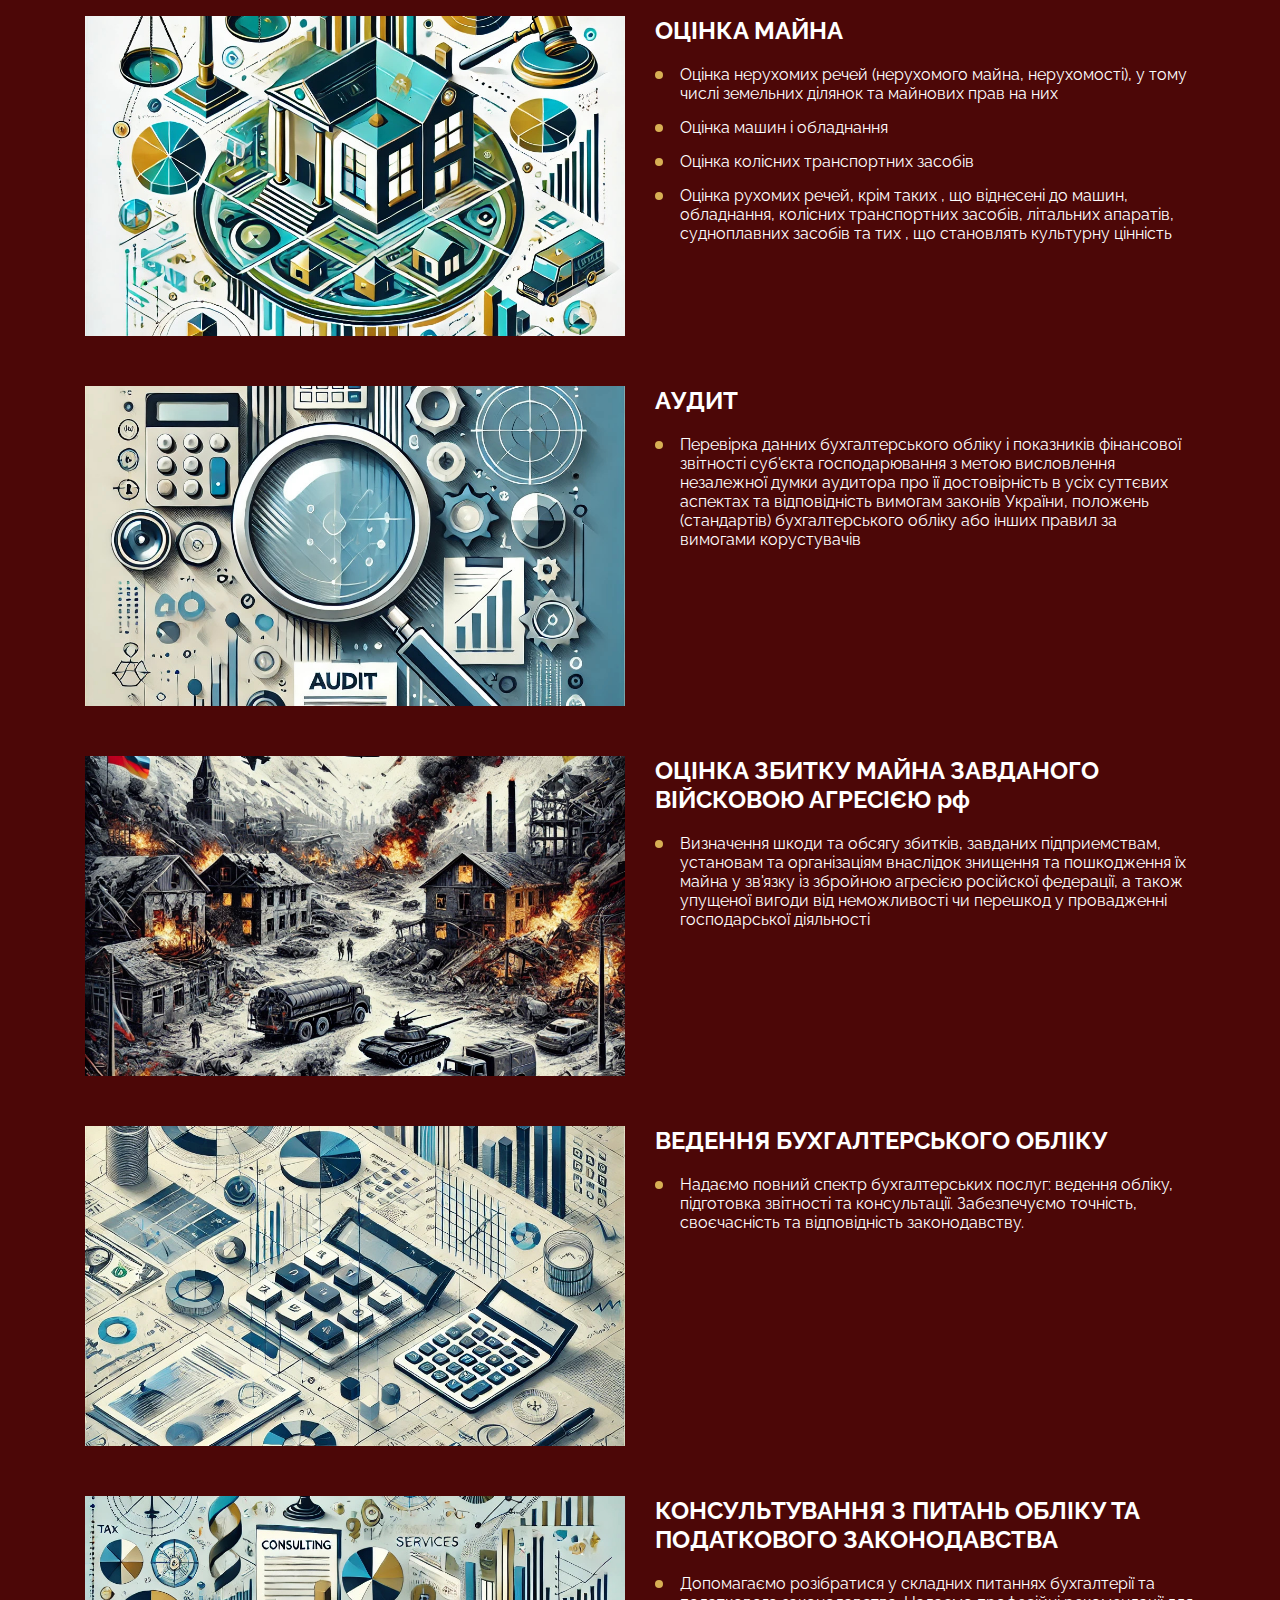
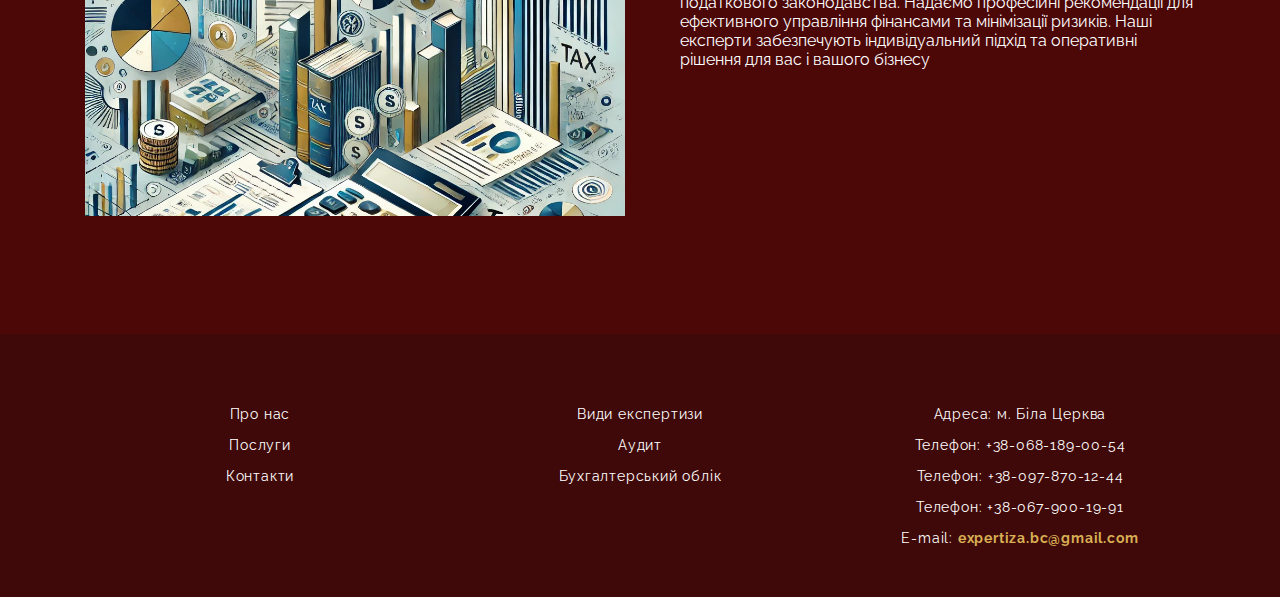
<file: poslugy.html>
<!DOCTYPE html>
<html lang="en">

<head>
    <meta charset="UTF-8">
    <meta http-equiv="X-UA-Compatible" content="IE=edge">
    <meta name="viewport" content="width=device-width, initial-scale=1.0">
    <title>Центр екпертизи власності</title>
    <link rel="stylesheet" href="./css/main.css">
</head>

<body>
    <header class="header__secodary">
        <div class="header__top">
            <div class="container">
                <div class="header__top-content">
                    <div class="logo_block">
                        <a href="index.html">
                            <img class="logo" src="./img/logo-svg.svg" alt="Центр експертизи власності">
                        </a>
                        <div class="inner_logo">
                            <span>Центр</span>
                            <span>Експертизи</span>
                            <span>Власності</span>
                        </div>
                    </div>
                    <div class="header__top-nav">
                        <nav class="nav">
                            <ul class="nav-list">
                                <li class="nav__list-item">
                                    <a href="./about_us.html" class="nav__list-link">
                                        <span class="nav__list-link--styled">Про нас</span>
                                    </a>
                                </li>
                                <li class="nav__list-item">
                                    <a href="#" class="nav__list-link">
                                        <span class="nav__list-link--styled">Послуги</span>
                                    </a>
                                </li>
                                <li class="nav__list-item">
                                    <a href="./news.html" class="nav__list-link">
                                        <span class="nav__list-link--styled">Новини</span>
                                    </a>
                                </li>
                                <li class="nav__list-item">
                                    <a href="./contacts.html" class="nav__list-link">
                                        <span class="nav__list-link--styled">Контакти</span>
                                    </a>
                                </li>
                                <li class="nav__list-item">
                                    <a href="./index.html#contact" class="nav__list-link contact">
                                        <span class="nav__list-link--styled">Зв'язатись з нами</span>
                                    </a>
                                </li>
                            </ul>
                        </nav>
                    </div>

                    <div class="header__nav-btn">
                        <button class="nav-icon-btn">
                            <div class="nav-icon"></div>
                        </button>
                    </div>
                </div>
            </div>
        </div>
    </header>
    <main class="main">
        <section class="poslugy">
            <div class="container">
                <h2 class="poslugy__title title">
                    Наші послуги
                </h2>
                <div class="poslugy__cards">
                    <div class="poslugy__card">
                        <div class="poslugy__card__image">
                            <img src="./img/appart/zemla.jpg" alt="Опис зображення">
                        </div>
                        <div class="poslugy__card__text">
                            <h3 class="poslugy__card__text--title">ЗЕМЕЛЬНО-ТЕХНІЧНА ЕКСПЕРТИЗА</h3>
                            <p class="poslugy__card__text--text">Встановлення відповідості земельної ділянки
                                розмірами,наведенними у правовстановлюючих документах</p>
                            <p class="poslugy__card__text--text">Встановлення факту накладання сусідніх земельних
                                ділянок</p>
                            <p class="poslugy__card__text--text">Поділ земельної ділянки у рівних частинах</p>
                            <p class="poslugy__card__text--text">Виділ частки в натурі ( поділ майна подружжя, спір між
                                спадкоємцями та ін.)</p>
                        </div>
                    </div>
                    <div class="poslugy__card">
                        <div class="poslugy__card__image">
                            <img src="./img/appart/bud.jpg" alt="Опис зображення">
                        </div>
                        <div class="poslugy__card__text">
                            <h3 class="poslugy__card__text--title">БУДІВЕЛЬНО-ТЕХНІЧНА ЕКСПЕРТИЗА</h3>
                            <p class="poslugy__card__text--text">Оцінка збитку, нанесенного внаслідок залиття квартири
                            </p>
                            <p class="poslugy__card__text--text">Оцінка вартості нерухомості в спадкових справах</p>
                            <p class="poslugy__card__text--text">Встановлення факту відповідальності нормам ДБН</p>
                            <p class="poslugy__card__text--text">Визначення якості та оцінка вартості ремонтних
                                будівельних робіт</p>
                        </div>
                    </div>
                    <div class="poslugy__card" id="doslid">
                        <div class="poslugy__card__image">
                            <img src="./img/appart/econom.jpg" alt="Опис зображення">
                        </div>
                        <div class="poslugy__card__text">
                            <h3 class="poslugy__card__text--title">ЕКОНОМІЧНА ЕКСПЕРТИЗА</h3>
                            <p class="poslugy__card__text--text">Дослідження документів бухгалтерського , податкового
                                обліку та звітності</p>
                            <p class="poslugy__card__text--text">Дослідження документів фінансово-кредитних операцій</p>
                            <p class="poslugy__card__text--text">Дослідження документів про економічну діяльність
                                підприємств і організацій</p>

                        </div>
                    </div>
                    <div class="poslugy__card" id="tovar">
                        <div class="poslugy__card__image">
                            <img src="./img/appart/tovarka.jpg" alt="Опис зображення">
                        </div>
                        <div class="poslugy__card__text">
                            <h3 class="poslugy__card__text--title">ТОВАРОЗНАВЧА ЕКСПЕРТИЗА</h3>
                            <p class="poslugy__card__text--text">Визначення якості товару</p>
                            <p class="poslugy__card__text--text">Оцінка товару в рамках судової справи</p>
                            <p class="poslugy__card__text--text">Оцінка збитку в результаті залиття квартири та
                                зіпсування майна</p>
                            <p class="poslugy__card__text--text">та інші види аналізів, що стосуються товарів різних
                                видів</p>

                        </div>
                    </div>
                    <div class="poslugy__card">
                        <div class="poslugy__card__image">
                            <img src="./img/appart/dtp.jpg" alt="Опис зображення">
                        </div>
                        <div class="poslugy__card__text">
                            <h3 class="poslugy__card__text--title">АВТОТОВАРОЗНАВЧА ЕКСПЕРТИЗА</h3>
                            <p class="poslugy__card__text--text">Оцінка збитку після ДТП</p>
                            <p class="poslugy__card__text--text">Оцінка автомобіля при поділі майна подружжя,
                                спадкуванні в рамках цивільно</p>
                            <p class="poslugy__card__text--text">
                                Комплексний аналіз пошкоджень автотранспорту для визачення точної вартості відшкодування
                            </p>
                        </div>
                    </div>
                    <div class="poslugy__card">
                        <div class="poslugy__card__image">
                            <img src="./img/appart/comp.jpg" alt="Опис зображення">
                        </div>
                        <div class="poslugy__card__text">
                            <h3 class="poslugy__card__text--title">КОМП'ЮТЕРНО- ТЕХНІЧНА ЕКСПЕРТИЗА</h3>
                            <p class="poslugy__card__text--text">Виявлення властивостей , якостей і особливостей
                                використання технічних комп'ютерних систем</p>
                            <p class="poslugy__card__text--text">Встановлення особливостей розробки і використання
                                програмних продуктів
                                (при встановленні фактів використання програмного забезпечення з порушенням авторських
                                прав його розробника)</p>
                            <p class="poslugy__card__text--text">Отримання доступу до інформаціі на носіях та її
                                видалення чи зміна;
                                Встановлення факту монтажу відео-аудіо запису</p>
                            <p class="poslugy__card__text--text">Дослідження роботи онлайн-сервісів та фіксації
                                публікацій в мережі інтернет</p>
                        </div>
                    </div>
                    <div class="poslugy__card">
                        <div class="poslugy__card__image">
                            <img src="./img/appart/nauka.jpg" alt="Опис зображення">
                        </div>
                        <div class="poslugy__card__text">
                            <h3 class="poslugy__card__text--title">НАУКОВО-ПРАВОВА ЕКСПЕРТИЗА</h3>
                            <p class="poslugy__card__text--text">Тлумачення норм законів</p>
                            <p class="poslugy__card__text--text">Законність застосування норм українського або
                                міжнародного законодавства</p>
                            <p class="poslugy__card__text--text">Дослідження документів про діяльність фізичних чи
                                юридичних осіб</p>
                            <p class="poslugy__card__text--text">Аналіз та експертиза договорів</p>
                        </div>
                    </div>
                    <div class="poslugy__card">
                        <div class="poslugy__card__image">
                            <img src="./img/appart/psish.jpg" alt="Опис зображення">
                        </div>
                        <div class="poslugy__card__text">
                            <h3 class="poslugy__card__text--title">ПСІХОЛОГІЧНА ЕКСПЕРТИЗА</h3>
                            <p class="poslugy__card__text--text">Встановлення факту завдання моральної шкоди клієнту</p>
                            <p class="poslugy__card__text--text">Оцінка завданої психологічної шкоди, після певних подій
                            </p>
                            <p class="poslugy__card__text--text">Визначення розміру завданної моральної шкоди</p>
                            </p>
                        </div>
                    </div>
                    <div class="poslugy__card">
                        <div class="poslugy__card__image">
                            <img src="./img/appart/oc-mayno.jpg" alt="Опис зображення">
                        </div>
                        <div class="poslugy__card__text">
                            <h3 class="poslugy__card__text--title">ОЦІНКА МАЙНА</h3>
                            <p class="poslugy__card__text--text">Оцінка нерухомих речей (нерухомого майна, нерухомості),
                                у тому числі земельних ділянок та майнових прав на них</p>
                            <p class="poslugy__card__text--text">Оцінка машин і обладнання
                            </p>
                            <p class="poslugy__card__text--text">Оцінка колісних транспортних засобів
                            </p>
                            <p class="poslugy__card__text--text">Оцінка рухомих речей, крім таких , що віднесені до
                                машин, обладнання, колісних транспортних засобів,
                                літальних апаратів, судноплавних засобів та тих , що становлять культурну цінність
                            </p>
                        </div>
                    </div>
                    <div class="poslugy__card" id="audit">
                        <div class="poslugy__card__image">
                            <img src="./img/appart/audit.jpg" alt="Опис зображення">
                        </div>
                        <div class="poslugy__card__text">
                            <h3 class="poslugy__card__text--title">АУДИТ</h3>
                            <p class="poslugy__card__text--text">Перевірка данних бухгалтерського обліку і показників
                                фінансової звітності суб'єкта господарювання
                                з метою висловлення незалежної думки аудитора про її достовірність в усіх суттєвих
                                аспектах та
                                відповідність вимогам законів України, положень (стандартів) бухгалтерського обліку або
                                інших правил за вимогами корустувачів</p>
                        </div>
                    </div>
                    <div class="poslugy__card">
                        <div class="poslugy__card__image">
                            <img src="./img/appart/war.jpg" alt="Опис зображення">
                        </div>
                        <div class="poslugy__card__text">
                            <h3 class="poslugy__card__text--title">ОЦІНКА ЗБИТКУ МАЙНА ЗАВДАНОГО ВІЙСКОВОЮ АГРЕСІЄЮ рф
                            </h3>
                            <p class="poslugy__card__text--text">Визначення шкоди та обсягу збитків, завданих
                                підприемствам, установам та організаціям внаслідок знищення та пошкодження їх майна у
                                зв'язку із збройною агресією російскої федерації, а також упущеної вигоди від
                                неможливості чи перешкод у провадженні господарської діяльності</p>
                        </div>
                    </div>
                    <div class="poslugy__card" id="oblik">
                        <div class="poslugy__card__image">
                            <img src="./img/appart/buh.jpg" alt="Опис зображення">
                        </div>
                        <div class="poslugy__card__text">
                            <h3 class="poslugy__card__text--title">ВЕДЕННЯ БУХГАЛТЕРСЬКОГО ОБЛІКУ
                            </h3>
                            <p class="poslugy__card__text--text">Надаємо повний спектр бухгалтерських послуг: ведення
                                обліку, підготовка звітності та консультації. Забезпечуємо точність, своєчасність та
                                відповідність законодавству.</p>
                        </div>
                    </div>
                    <div class="poslugy__card" id="consultation">
                        <div class="poslugy__card__image">
                            <img src="./img/appart/tax.jpg" alt="Опис зображення">
                        </div>
                        <div class="poslugy__card__text">
                            <h3 class="poslugy__card__text--title">КОНСУЛЬТУВАННЯ З ПИТАНЬ ОБЛІКУ ТА ПОДАТКОВОГО
                                ЗАКОНОДАВСТВА
                            </h3>
                            <p class="poslugy__card__text--text">Допомагаємо розібратися у складних питаннях бухгалтерії
                                та податкового законодавства. Надаємо професійні рекомендації для ефективного управління
                                фінансами та мінімізації ризиків.
                                Наші експерти забезпечують індивідуальний підхід та оперативні рішення для вас і вашого
                                бізнесу</p>
                        </div>
                    </div>
                </div>
            </div>
        </section>

    </main>
    <footer class="footer">
        <div class="container">
            <div class="footer_content">
                <div class="footer__nav">
                    <nav>
                        <ul class="footer-nav__list">
                            <li class="footer-nav__list-item"><a href="./about_us.html"
                                    class="footer-nav__list-link">Про
                                    нас</a>
                            </li>
                            <li class="footer-nav__list-item"><a href="./poslugy.html"
                                    class="footer-nav__list-link">Послуги</a></li>
                            <li class="footer-nav__list-item"><a href="./contacts.html"
                                    class="footer-nav__list-link">Контакти</a>
                            </li>
                        </ul>
                    </nav>
                </div>
                <div class="footer__nav">
                    <nav>
                        <ul class="footer-nav__list">
                            <li class="footer-nav__list-item"><a href="./poslugy.html"
                                    class="footer-nav__list-link">Види
                                    експертизи</a></li>
                            <li class="footer-nav__list-item"><a href="./poslugy.html#audit"
                                    class="footer-nav__list-link">Аудит</a>
                            </li>
                            <li class="footer-nav__list-item"><a href="./poslugy.html#oblik"
                                    class="footer-nav__list-link">Бухгалтерський
                                    облік</a></li>
                        </ul>
                    </nav>
                </div>
                <div class="footer__address">
                    <ul class="footer-nav__list">
                        <li class="footer-nav__list-item">Адреса: м. Біла Церква</li>
                        <li class="footer-nav__list-item"><a href="tel:+380681890054"
                                class="footer-nav__list-link">Телефон: +38-068-189-00-54</a></li>
                        <li class="footer-nav__list-item"><a href="tel:+380978701244"
                                class="footer-nav__list-link">Телефон: +38-097-870-12-44</a></li>
                        <li class="footer-nav__list-item"><a href="tel:+380679001991"
                                class="footer-nav__list-link">Телефон: +38-067-900-19-91</a></li>
                        <li>E-mail: <a class="link-email"
                                href="mailto:expertiza.bc@gmail.com">expertiza.bc@gmail.com</a></li>
                    </ul>
                </div>
            </div>
        </div>
    </footer>
    <script src="./libs/phoneMask/mask.js"></script>
    <script src="./libs/phoneMask/mask_list.js"></script>
    <script src="./libs/jquery/jquery.min.js"></script>
    <script src="./js/main.js"></script>
</body>

</html>
</file>
<file: css/main.css>
/* Reset and base styles  */
* {
  padding: 0px;
  margin: 0px;
  border: none;
}

*,
*::before,
*::after {
  box-sizing: border-box;
}

a,
a:link,
a:visited {
  color: inherit;
  text-decoration: none;
  /* display: inline-block; */
}

a:hover {
  /* color: inherit; */
  text-decoration: none;
}

/* Common */
aside,
nav,
footer,
header,
section,
main {
  display: block;
}

h1,
h2,
h3,
h4,
h5,
h6,
p {
  font-size: inherit;
  font-weight: inherit;
}

ul,
ul li {
  list-style: none;
}

img {
  vertical-align: top;
}

img,
svg {
  max-width: 100%;
  height: auto;
}

address {
  font-style: normal;
}

/* Form */
input,
textarea,
button,
select {
  font-family: inherit;
  font-size: inherit;
  color: inherit;
  background-color: transparent;
}

input::-ms-clear {
  display: none;
}

button,
input[type=submit] {
  display: inline-block;
  box-shadow: none;
  background-color: transparent;
  background: none;
  cursor: pointer;
}

input:focus,
input:active,
button:focus,
button:active {
  outline: none;
}

button::-moz-focus-inner {
  padding: 0;
  border: 0;
}

label {
  cursor: pointer;
}

legend {
  display: block;
}

@font-face {
  font-family: "Raleway";
  src: local("Raleway Regular"), local("Raleway-Regular"), url("./../fonts/Raleway-Regular.ttf") format("truetype");
  font-weight: 400;
  font-style: normal;
}
@font-face {
  font-family: "Raleway";
  src: local("Raleway Bold"), local("Raleway-Bold"), url("./../fonts/Raleway-Bold.ttf") format("truetype");
  font-weight: 700;
  font-style: normal;
}
@font-face {
  font-family: "Playfair Display";
  src: local("Playfair Display Bold"), local("PlayfairDisplay-Bold"), url("./../fonts/PlayfairDisplay-Bold.ttf") format("truetype");
  font-weight: 700;
  font-style: normal;
}
@font-face {
  font-family: "Roboto";
  src: local("Roboto Light"), local("Roboto-Light"), url("./../fonts/Roboto-Light.ttf") format("truetype");
  font-weight: 300;
  font-style: normal;
}
html {
  scroll-behavior: smooth;
}

html,
body {
  margin: 0;
  padding: 0;
  height: 100%;
}

body {
  display: flex;
  flex-direction: column;
  min-height: 100vh;
  font-family: "Raleway", sans-serif;
  background-color: #4C0707;
  color: #fff;
  font-size: 16px;
}

.main {
  flex: 1;
}

.container {
  margin: 0 auto;
  padding: 0 15px;
  max-width: 1140px;
}

.none {
  display: none !important;
}

.title {
  font-size: 42px;
  font-family: "Playfair Display", serif;
  font-weight: 700;
  color: #D8AF54;
}
@media screen and (max-width: 959px) {
  .title {
    font-size: 28px;
  }
}

.subtitle {
  font-size: 28px;
  font-family: "Playfair Display", serif;
  font-weight: 700;
  color: #D8AF54;
}
@media screen and (max-width: 959px) {
  .subtitle {
    font-size: 20px;
  }
}

.link-email {
  color: #D8AF54 !important;
  font-weight: 700;
}

.no-scroll {
  overflow-y: hidden;
}

.header {
  display: flex;
  flex-direction: column;
  justify-content: space-between;
  padding-bottom: 74px;
  min-height: 840px;
}
@media screen and (max-width: 959px) {
  .header {
    min-height: unset;
    row-gap: 50px;
    padding-bottom: 60px;
  }
}
@media screen and (max-width: 800px) {
  .header {
    padding-bottom: 50px;
  }
}

.header__secondary {
  padding-bottom: 25px;
}
@media screen and (max-width: 959px) {
  .header__secondary {
    min-height: unset;
    row-gap: 50px;
  }
}

.header__top {
  padding: 20px 0;
  background-color: #3f0909;
}

.header__top-content {
  display: flex;
  justify-content: space-between;
  align-items: center;
}

.header__top-content--mobile {
  z-index: 5;
  position: fixed;
  left: 0px;
  top: 0px;
  width: 100%;
  height: 100%;
  background-color: #4C0707;
  display: flex;
  flex-direction: column;
  justify-content: flex-start;
  align-items: center;
  row-gap: 60px;
  padding-top: 40px;
  padding-bottom: 40px;
}
.header__top-content--mobile .header__top-nav {
  display: block;
}
.header__top-content--mobile .nav-list {
  flex-direction: column;
  align-items: center;
  row-gap: 30px;
}
.header__top-content--mobile .header__nav-btn {
  position: fixed;
  top: 40px;
  right: 15px;
}

@media screen and (max-width: 959px) {
  .header__top-nav {
    display: none;
  }
}

.header__nav-btn {
  display: none;
}
@media screen and (max-width: 959px) {
  .header__nav-btn {
    display: block;
  }
}

.nav {
  font-size: 14px;
}

.nav-list {
  display: flex;
  -moz-column-gap: 40px;
       column-gap: 40px;
}

.nav__list-link--styled {
  color: #D8AF54;
  font-size: 16px;
}

.contact {
  background-color: #fff;
  padding: 8px 15px;
  border-radius: 10px;
  transition: background-color 0.12s ease, color 0.12s ease;
}
.contact .nav__list-link--styled {
  color: #4C0707;
  font-size: 18px;
  font-weight: 600;
  transition: color 0.12s ease;
}

.contact:hover {
  background-color: #f19e32;
  color: #fff;
}
.contact:hover .nav__list-link--styled {
  color: #fff;
}

.header__title {
  text-align: center;
  font-size: 48px;
  font-family: "Playfair Display", serif;
  color: #D8AF54;
  font-weight: 700;
}
@media screen and (max-width: 959px) {
  .header__title {
    font-size: 32px;
    padding-bottom: 40px;
  }
}
@media screen and (max-width: 800px) {
  .header__title {
    font-size: 28px;
    padding-bottom: 20px;
  }
}

.header__blur {
  -webkit-backdrop-filter: blur(10px);
          backdrop-filter: blur(10px);
  background-color: rgba(255, 255, 255, 0.15);
  padding: 20px;
  border-radius: 8px;
  width: 50vw;
  margin: 0 auto;
  text-align: center;
}

.header__title-text {
  font-size: 60px;
}

.icon {
  position: relative;
  font-size: 18px;
  padding-left: 35px;
}
.icon--location::before, .icon--tel::before {
  content: "";
  position: absolute;
  left: 0px;
  top: 0px;
  width: 21px;
  height: 21px;
  background-repeat: no-repeat;
}
.icon--location::before {
  background-image: url(./../img/location.svg);
}
.icon--tel::before {
  background-image: url(./../img/call.svg);
}
@media screen and (max-width: 959px) {
  .icon {
    font-size: 14px;
  }
}

.header__footer-link {
  display: flex;
  gap: 100px;
  align-items: center;
  justify-content: center;
}
@media screen and (max-width: 800px) {
  .header__footer-link {
    flex-direction: column;
    align-items: center;
    row-gap: 30px;
  }
}

.logo_block {
  display: flex;
}

.inner_logo {
  display: flex;
  flex-direction: column;
  gap: 10px;
  color: #D8AF54;
  justify-content: center;
  padding-left: 15px;
}

.inner_logo span {
  display: none;
}
@media screen and (max-width: 959px) {
  .inner_logo span {
    display: block;
  }
}

.logo {
  width: 100px;
  height: 100px;
}

.footer-link--styled {
  font-size: clamp(16px, 1.5vw, 24px);
  font-weight: 500;
}

/* Nav Icon */
.nav-icon-btn {
  --time: 0.1s;
  --width: 40px;
  --height: 30px;
  --line-height: 1px;
  --line-margin: 2;
  --color: #fff;
  height: var(--height);
  width: var(--width);
  display: flex;
  justify-content: center;
  align-items: center;
}

.nav-icon {
  position: relative;
  width: var(--width);
  height: var(--line-height);
  background-color: var(--color);
}

.nav-icon::before,
.nav-icon::after {
  content: "";
  display: block;
  position: absolute;
  left: 0;
  width: var(--width);
  height: var(--line-height);
  background-color: var(--color);
  transition: transform var(--time) ease-in, top var(--time) linear var(--time);
}

.nav-icon::before {
  top: calc(var(--line-height) * -8);
}

.nav-icon::after {
  top: calc(var(--line-height) * 8);
}

.nav-icon.nav-icon--active {
  background-color: transparent;
}

.nav-icon.nav-icon--active::before,
.nav-icon.nav-icon--active::after {
  top: 0;
  transition: top var(--time) linear, transform var(--time) ease-in var(--time);
}

.nav-icon.nav-icon--active::before {
  transform: rotate(45deg);
}

.nav-icon.nav-icon--active::after {
  transform: rotate(-45deg);
}

.benefits {
  overflow: hidden;
  padding: 120px 0;
  position: relative;
}
.benefits::after {
  content: "II";
  left: calc(50% + 555px);
  position: absolute;
  top: 0;
  line-height: 1.15;
  opacity: 0.02;
  font-size: 400px;
  font-family: "Playfair Display", serif;
  color: #f19e32;
}
@media screen and (max-width: 800px) {
  .benefits {
    padding: 80px 0;
  }
}
@media screen and (max-width: 649px) {
  .benefits {
    padding: 60px 0;
  }
}
@media screen and (max-width: 560px) {
  .benefits {
    padding: 40px 0;
  }
}
@media screen and (max-width: 480px) {
  .benefits {
    padding: 30px 0;
  }
}

.benefits_content {
  display: flex;
  justify-content: space-around;
  -moz-column-gap: 70px;
       column-gap: 70px;
}
@media screen and (max-width: 649px) {
  .benefits_content {
    display: grid;
    grid-template-columns: repeat(2, 1fr);
    gap: 30px;
  }
}

.benefits__title {
  margin-bottom: 88px;
  text-align: center;
}
@media screen and (max-width: 959px) {
  .benefits__title {
    margin-bottom: 60px;
  }
}
@media screen and (max-width: 800px) {
  .benefits__title {
    margin-bottom: 45px;
  }
}

.benefits_content-item {
  text-align: center;
}

.benefits__item-img {
  margin-bottom: 20px;
  width: 120px;
  height: 120px;
}
@media screen and (max-width: 959px) {
  .benefits__item-img {
    width: 90px;
    height: 90px;
  }
}
@media screen and (max-width: 800px) {
  .benefits__item-img {
    width: 75px;
    height: 75px;
  }
}
@media screen and (max-width: 649px) {
  .benefits__item-img {
    width: 60px;
    height: 60px;
    margin-bottom: 25px;
  }
}

.benefits__item-text {
  font-family: "Roboto", sans-serif;
  font-size: 20px;
  font-weight: 300;
  line-height: 1.35;
}
@media screen and (max-width: 959px) {
  .benefits__item-text {
    font-size: 16px;
  }
}

.services {
  position: relative;
}
.services::after {
  content: "III";
  right: calc(50% + 555px);
  transform: translate(50%, 0%);
  position: absolute;
  top: 0;
  line-height: 1.15;
  opacity: 0.02;
  font-size: 400px;
  font-family: "Playfair Display", serif;
  color: #f19e32;
}

.services__title {
  text-align: center;
  margin-bottom: 88px;
}
@media screen and (max-width: 959px) {
  .services__title {
    margin-bottom: 44px;
  }
}
@media screen and (max-width: 649px) {
  .services__title {
    margin-bottom: 36px;
  }
}

.services__cards {
  display: grid;
  grid-template-columns: repeat(2, 1fr);
  gap: 30px;
}
@media screen and (max-width: 959px) {
  .services__cards {
    grid-template-columns: repeat(auto-fit, minmax(290px, 1fr));
  }
}

.card {
  width: 100%;
  max-height: 320px;
  position: relative;
  overflow: hidden;
  aspect-ratio: 3/2;
}
.card img {
  width: 100%;
  height: 100%;
  -o-object-fit: cover;
     object-fit: cover;
}
.card::before {
  content: "";
  z-index: 5;
  position: absolute;
  left: 0px;
  top: 0px;
  width: 100%;
  height: 100%;
  background: linear-gradient(180deg, rgba(36, 43, 51, 0) 0%, #2F0303 100%);
}
.card::after {
  opacity: 0;
  content: "";
  z-index: 6;
  position: absolute;
  left: 15px;
  top: 15px;
  right: 15px;
  bottom: 15px;
  border: 3px double rgba(255, 255, 255, 0.4);
  transition: opacity 0.2s ease-in;
}
.card:hover::after {
  opacity: 1;
}

.card__img {
  position: relative;
  z-index: 3;
  transition: all 0.2s ease-in;
}

.card:hover .card__img {
  transform: scale(1.1);
  filter: contrast(110%) brightness(1.2) saturate(1.2);
}

.card__text {
  position: absolute;
  z-index: 5;
  left: 50px;
  right: 20px;
  bottom: 44px;
  font-size: 24px;
}
@media screen and (max-width: 959px) {
  .card__text {
    font-size: 20px;
    left: 30px;
    bottom: 22px;
  }
}

.cta {
  padding: 180px 0;
  background: linear-gradient(180deg, #4C0707 10.42%, rgba(36, 43, 51, 0) 50.52%, #4C0707 90.1%), linear-gradient(0deg, rgba(36, 43, 51, 0.9) 0%, rgba(36, 43, 51, 0.9) 100%), url(./../img/cta_bg.jpg), #C4C4C4;
}
@media screen and (max-width: 959px) {
  .cta {
    padding: 60px 0;
  }
}
@media screen and (max-width: 649px) {
  .cta {
    padding: 40px 0;
  }
}

.cta__title {
  margin-bottom: 17px;
}

.cta__wrapper {
  display: grid;
  grid-template-columns: repeat(2, 1fr);
  gap: 30px;
}
@media screen and (max-width: 959px) {
  .cta__wrapper {
    grid-template-columns: 1fr;
  }
}

.cta__text {
  line-height: 1.5;
}
@media screen and (max-width: 959px) {
  .cta__text {
    font-size: 14px;
    text-align: justify;
  }
}

.cta__form {
  display: grid;
  grid-template-columns: repeat(2, 1fr);
  gap: 35px 30px;
}
@media screen and (max-width: 649px) {
  .cta__form {
    grid-template-columns: 1fr;
  }
}

.modal {
  display: none;
  position: fixed;
  z-index: 1000;
  left: 0;
  top: 0;
  width: 100%;
  height: 100%;
  background-color: rgba(0, 0, 0, 0.5);
  display: flex;
  align-items: center;
  justify-content: center;
}

.modal-content {
  background: #fff;
  padding: 20px;
  border-radius: 8px;
  width: 320px;
  height: 80px;
  text-align: center;
  position: relative;
  box-shadow: 0px 5px 15px rgba(0, 0, 0, 0.3);
}

.modal-content p {
  padding-top: 5px;
  color: black;
  font-size: 16px;
  font-weight: 500;
}

#close-modal {
  position: absolute;
  top: 5px;
  right: 5px;
  background: none;
  border: 2px solid #3f0909;
  color: #3f0909;
  padding: 5px 8px;
  font-size: 14px;
  cursor: pointer;
  border-radius: 5px;
  transition: 0.3s;
}

#close-modal:hover {
  background: #3f0909;
  color: #fff;
}

.form__input {
  height: 50px;
  padding: 12px;
  text-align: center;
  background-color: rgba(255, 255, 255, 0.2);
  color: #fff;
  font-size: 14px;
}
.form__input::-moz-placeholder {
  color: #BEBEBE;
}
.form__input::placeholder {
  color: #BEBEBE;
}
.form__input:focus {
  background-color: rgba(255, 255, 255, 0.25);
}

.form__privacy {
  font-size: 13px;
  color: #E7E7E7;
  display: flex;
  align-items: center;
  justify-content: center;
  text-align: center;
}
@media screen and (max-width: 649px) {
  .form__privacy--bottom {
    grid-row: 4/5;
  }
}
@media screen and (max-width: 959px) {
  .form__privacy--feedbackBottom {
    grid-row: 2/3;
  }
}
@media screen and (max-width: 649px) {
  .form__privacy--feedbackBottom {
    grid-row: 4/5;
  }
}

.form__btn {
  height: 50px;
  padding: 12px;
  font-size: 16px;
  color: #fff;
  font-weight: 700;
  text-align: center;
  background-color: #D8AF54;
  transition: background-color 0.2s ease-in;
}
.form__btn:hover {
  background-color: #f19e32;
}

.video {
  overflow: hidden;
  text-align: center;
  position: relative;
}
.video::after {
  content: "IV";
  left: calc(50% + 350px);
  position: absolute;
  top: 0;
  line-height: 1.15;
  opacity: 0.02;
  font-size: 400px;
  font-family: "Playfair Display", serif;
  color: #f19e32;
}

.video__link {
  position: relative;
  display: inline-block;
  text-align: center;
}
.video__link::before {
  content: "";
  position: absolute;
  left: 0px;
  top: 0px;
  width: 100%;
  height: 100%;
  background: rgba(36, 43, 51, 0.8);
  transition: background-color 0.2s ease-out;
}
.video__link:hover::before {
  background: rgba(36, 43, 51, 0.5);
}

.video__icon {
  position: absolute;
  left: 50%;
  top: 50%;
  transform: translate(-50%, -50%);
  transition: all 0.2s ease-in;
}
@media screen and (max-width: 649px) {
  .video__icon {
    width: 80px;
    height: 80px;
  }
}

.video__link:hover .video__icon {
  transform: translate(-50%, -50%) scale(1.1);
  filter: saturate(1.5);
}

.section-map {
  padding: 80px 0;
  position: relative;
}
.section-map::after {
  content: "V";
  right: calc(50% + 550px);
  transform: translate(50%, 0%);
  position: absolute;
  top: 0;
  line-height: 1.15;
  opacity: 0.02;
  font-size: 400px;
  font-family: "Playfair Display", serif;
  color: #f19e32;
  top: 180px;
}
@media screen and (max-width: 959px) {
  .section-map {
    margin-bottom: 60px;
  }
}
@media screen and (max-width: 649px) {
  .section-map {
    margin-bottom: 40px;
  }
}
@media screen and (max-width: 480px) {
  .section-map {
    margin-bottom: 30px;
  }
}

.map__contact {
  display: flex;
  justify-content: space-between;
  margin-bottom: 100px;
}
@media screen and (max-width: 800px) {
  .map__contact {
    display: grid;
    grid-template-columns: repeat(2, 1fr);
    gap: 40px;
    margin-bottom: 80px;
  }
}
@media screen and (max-width: 480px) {
  .map__contact {
    display: grid;
    grid-template-columns: repeat(1, 1fr);
    gap: 20px;
    margin-bottom: 40px;
  }
}

.map__contact a:hover {
  color: #D8AF54;
  transition: 0.2s;
}

.map__title {
  margin-bottom: 88px;
}
@media screen and (max-width: 959px) {
  .map__title {
    margin-bottom: 44px;
  }
}
@media screen and (max-width: 480px) {
  .map__title {
    margin-bottom: 20px;
  }
}

.map {
  width: 100%;
  height: 358px;
  background: #626262;
}

.feedback {
  padding-bottom: 180px;
}

.feedback__title {
  margin-bottom: 38px;
}

.feedback__form {
  display: grid;
  grid-template-columns: repeat(4, 1fr);
  gap: 30px;
}
@media screen and (max-width: 959px) {
  .feedback__form {
    grid-template-columns: repeat(auto-fit, minmax(290px, 1fr));
  }
}

.footer {
  padding-top: 72px;
  padding-bottom: 51px;
  background-color: #3f0909;
  font-size: 14px;
  letter-spacing: 0.05rem;
}
@media screen and (max-width: 959px) {
  .footer {
    padding-top: 35px;
    padding-bottom: 25px;
  }
}

.footer_content {
  display: grid;
  grid-template-columns: repeat(3, 1fr);
  gap: 30px;
  text-align: center;
}
@media screen and (max-width: 959px) {
  .footer_content {
    grid-template-columns: 1fr 1fr;
    gap: 40px;
    text-align: left;
  }
  .footer_content .footer__nav:nth-child(1),
  .footer_content .footer__nav:nth-child(2) {
    grid-column: 1;
  }
  .footer_content .footer__address {
    grid-column: 2;
    grid-row: 1/3;
    align-self: auto;
  }
}
@media screen and (max-width: 649px) {
  .footer_content {
    display: flex;
    align-items: start;
    flex-direction: column;
    justify-content: center;
    align-items: center;
    text-align: center;
  }
}

.footer__logo {
  margin-top: -12px;
}

.footer-nav__list {
  display: grid;
  gap: 15px;
}

.footer__address {
  display: grid;
  gap: 20px;
}

.socials {
  display: flex;
  -moz-column-gap: 22px;
       column-gap: 22px;
  align-items: center;
  justify-content: center;
}
@media screen and (max-width: 959px) {
  .socials {
    justify-content: center;
  }
}

.about_us {
  padding-top: 30px;
  margin-bottom: 88px;
}
@media screen and (max-width: 959px) {
  .about_us {
    margin-bottom: 60px;
  }
}
@media screen and (max-width: 649px) {
  .about_us {
    margin-bottom: 40px;
  }
}
@media screen and (max-width: 480px) {
  .about_us {
    margin-bottom: 30px;
  }
}

.about_us__title {
  margin-bottom: 40px;
  text-align: center;
}

.about_us__text {
  line-height: 1.5;
  margin-bottom: 30px;
}

.about_us__subtitle {
  margin-bottom: 20px;
}

.about_us__list {
  list-style-type: none;
  padding: 0;
  margin-bottom: 40px;
}

.about_us__list-item {
  position: relative;
  padding-left: 20px;
  margin-bottom: 10px;
}

.about_us__list-item::before {
  content: "";
  position: absolute;
  left: 0;
  top: 10px;
  width: 8px;
  height: 8px;
  background-color: #D4C17F;
  border-radius: 50%;
}

.poslugy {
  padding-top: 30px;
  margin-bottom: 88px;
}
@media screen and (max-width: 959px) {
  .poslugy {
    margin-bottom: 60px;
  }
}
@media screen and (max-width: 649px) {
  .poslugy {
    margin-bottom: 40px;
  }
}
@media screen and (max-width: 480px) {
  .poslugy {
    margin-bottom: 30px;
  }
}

.poslugy__title {
  margin-bottom: 30px;
}

.poslugy__cards {
  display: grid;
  gap: 20px;
}

.poslugy__card {
  display: grid;
  grid-template-columns: repeat(2, 1fr);
  gap: 30px;
  margin-bottom: 30px;
}
@media screen and (max-width: 649px) {
  .poslugy__card {
    display: grid;
    grid-template-columns: 1fr;
    margin-bottom: 20px;
  }
}

.poslugy__card__image {
  max-width: 540px;
  max-height: 320px;
  overflow: hidden;
  display: flex;
  justify-content: center;
  align-items: center;
}
@media screen and (max-width: 649px) {
  .poslugy__card__image {
    width: 100%;
    max-width: 100%;
    height: 240px;
    -o-object-fit: cover;
       object-fit: cover;
  }
}

.poslugy__card__image img {
  width: 100%;
  height: 100%;
  -o-object-fit: cover;
     object-fit: cover;
}

.poslugy__card__text--title {
  margin-bottom: 20px;
  font-size: 24px;
  font-weight: 600;
}
@media screen and (max-width: 959px) {
  .poslugy__card__text--title {
    margin-bottom: 15px;
    font-size: 20px;
  }
}
@media screen and (max-width: 649px) {
  .poslugy__card__text--title {
    text-align: center;
  }
}
@media screen and (max-width: 480px) {
  .poslugy__card__text--title {
    font-size: 16px;
  }
}

.poslugy__card__text--text {
  margin-bottom: 15px;
  position: relative;
  padding-left: 25px;
}
@media screen and (max-width: 959px) {
  .poslugy__card__text--text {
    margin-bottom: 10px;
    font-size: 14px;
  }
}

.poslugy__card__text--text::before {
  content: "";
  position: absolute;
  top: 10px;
  left: 0;
  width: 8px;
  height: 8px;
  background-color: #D8AF54;
  border-radius: 50%;
  transform: translateY(-50%);
}

.news {
  padding-top: 30px;
  margin-bottom: 88px;
}
@media screen and (max-width: 800px) {
  .news {
    margin-bottom: 60px;
  }
}
@media screen and (max-width: 480px) {
  .news {
    margin-bottom: 40px;
  }
}
@media screen and (max-width: 480px) {
  .news {
    margin-bottom: 25px;
  }
}

.news__title {
  margin-bottom: 30px;
}

.news__cards {
  display: grid;
  gap: 20px;
}

.news__card {
  display: grid;
  grid-template-columns: repeat(2, 1fr);
  gap: 30px;
  margin-bottom: 30px;
}
@media screen and (max-width: 649px) {
  .news__card {
    grid-template-columns: 1fr;
  }
}

.news__card__image {
  max-width: 540px;
  max-height: 320px;
  overflow: hidden;
  display: flex;
  justify-content: center;
  align-items: center;
}
.news__card__image img {
  width: 100%;
  height: auto;
  -o-object-fit: cover;
     object-fit: cover;
}
@media screen and (max-width: 649px) {
  .news__card__image {
    width: 100%;
    max-width: 100vw;
    justify-content: center;
  }
}

.news__card__image img {
  width: 100%;
  height: 100%;
  -o-object-fit: cover;
     object-fit: cover;
}

.news__card__text--title {
  margin-bottom: 20px;
  font-size: clamp(16px, 1.5vw, 24px);
  font-weight: 600;
}
@media screen and (max-width: 800px) {
  .news__card__text--title {
    margin-bottom: 15px;
  }
}

.news__card__text--text {
  margin-bottom: 15px;
}
@media screen and (max-width: 959px) {
  .news__card__text--text {
    font-size: 15px;
  }
}/*# sourceMappingURL=main.css.map */
</file>
